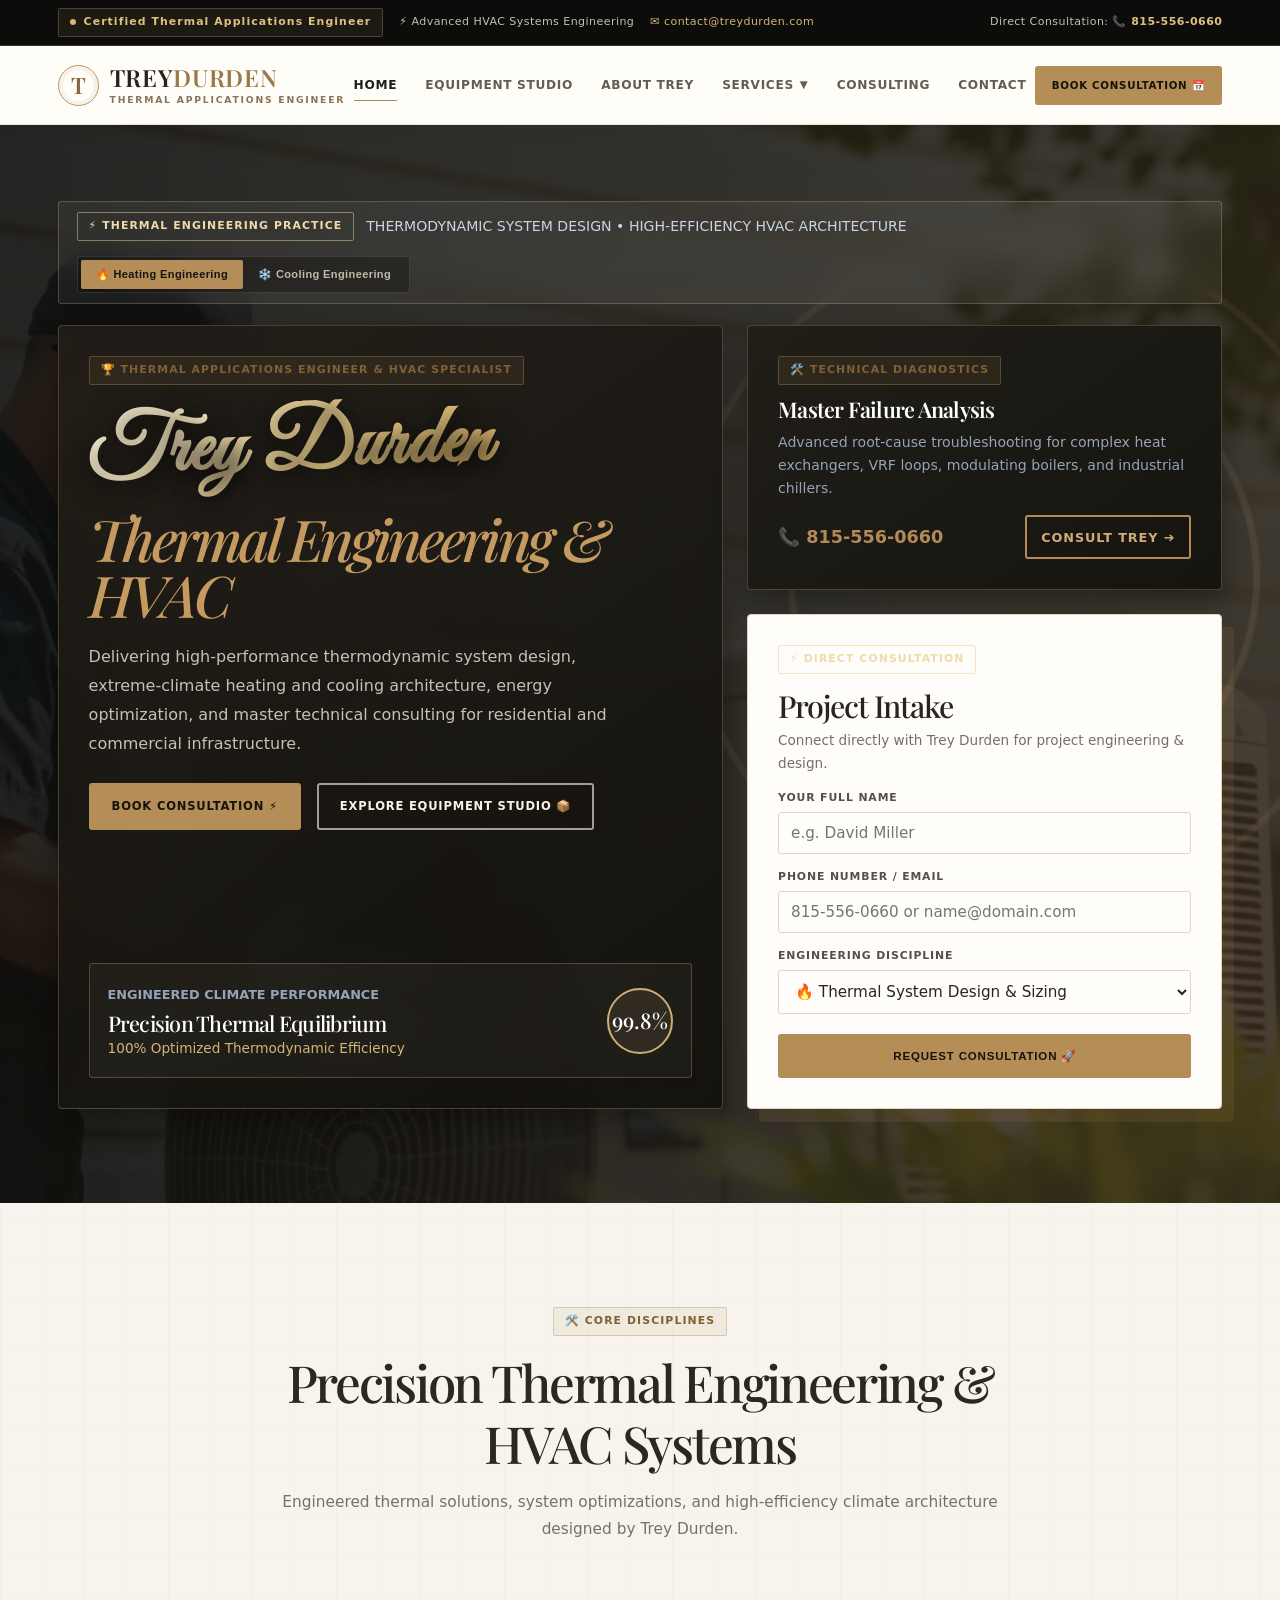
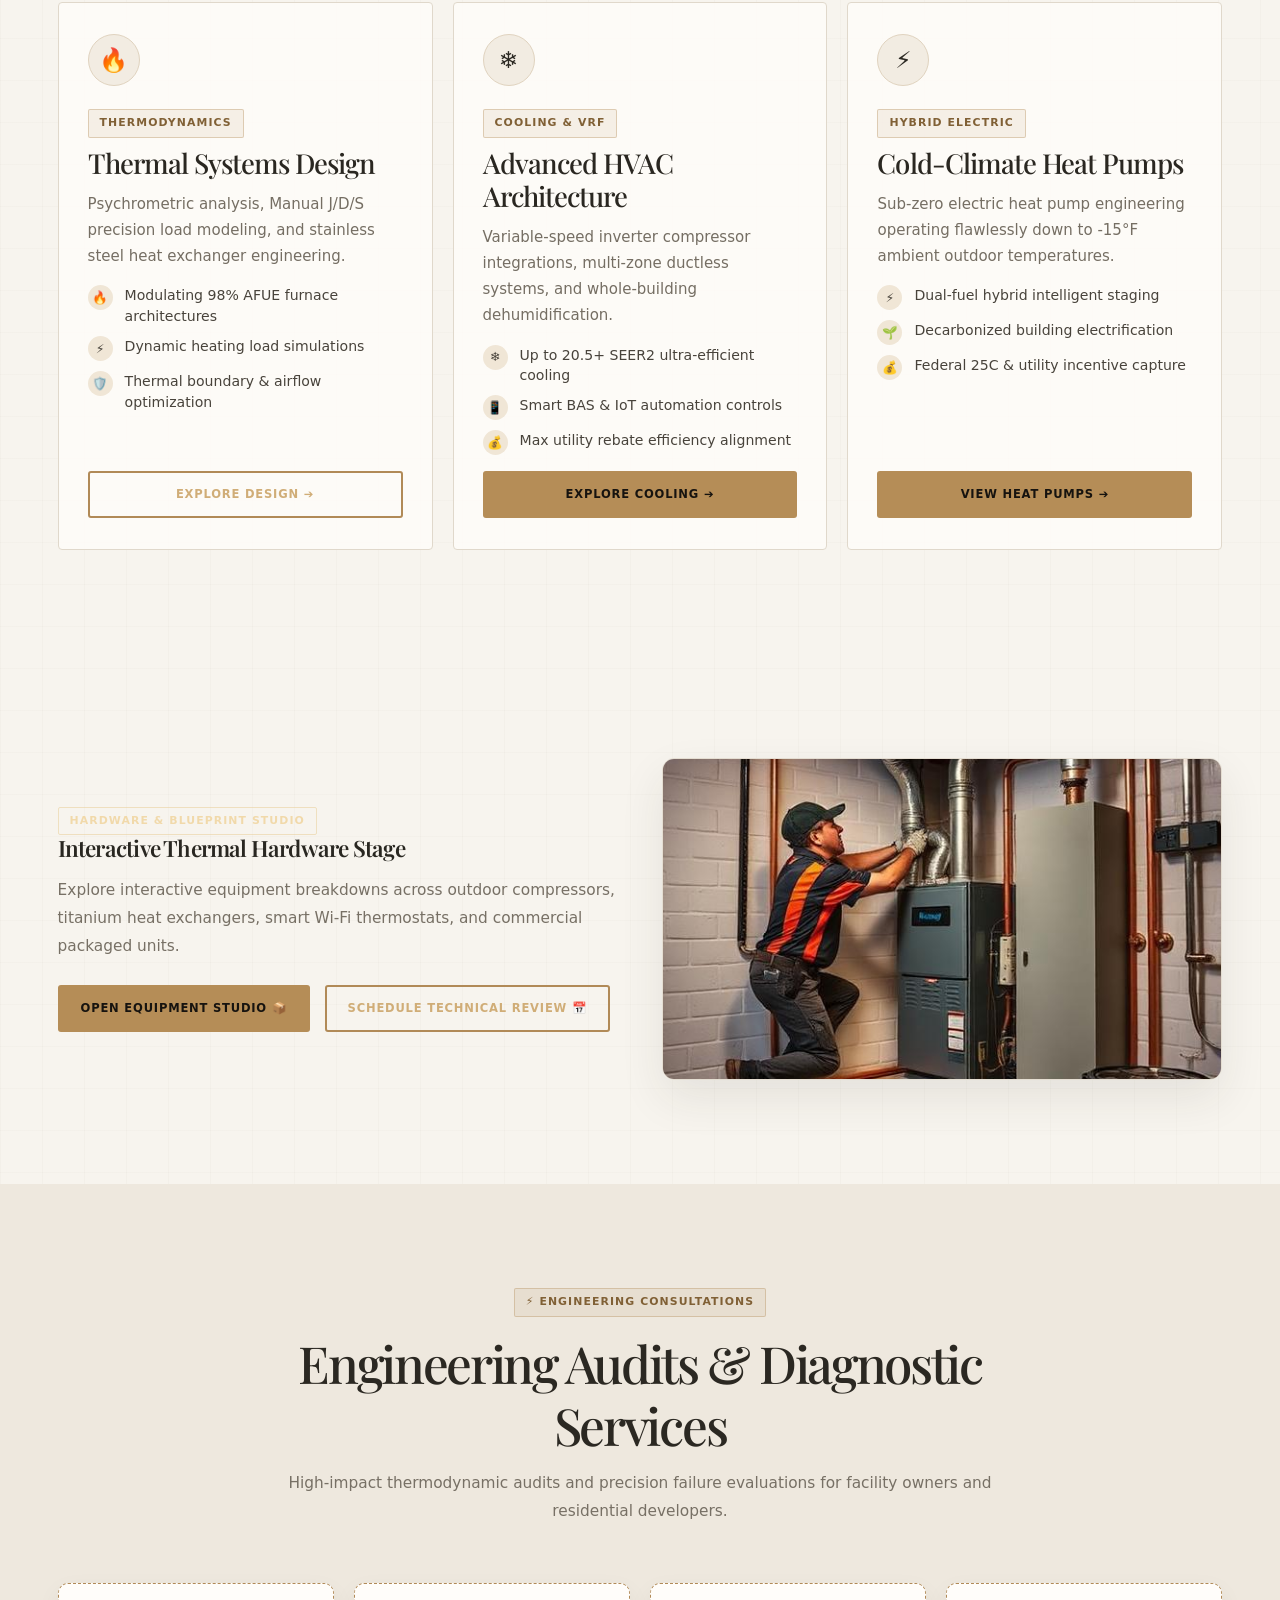
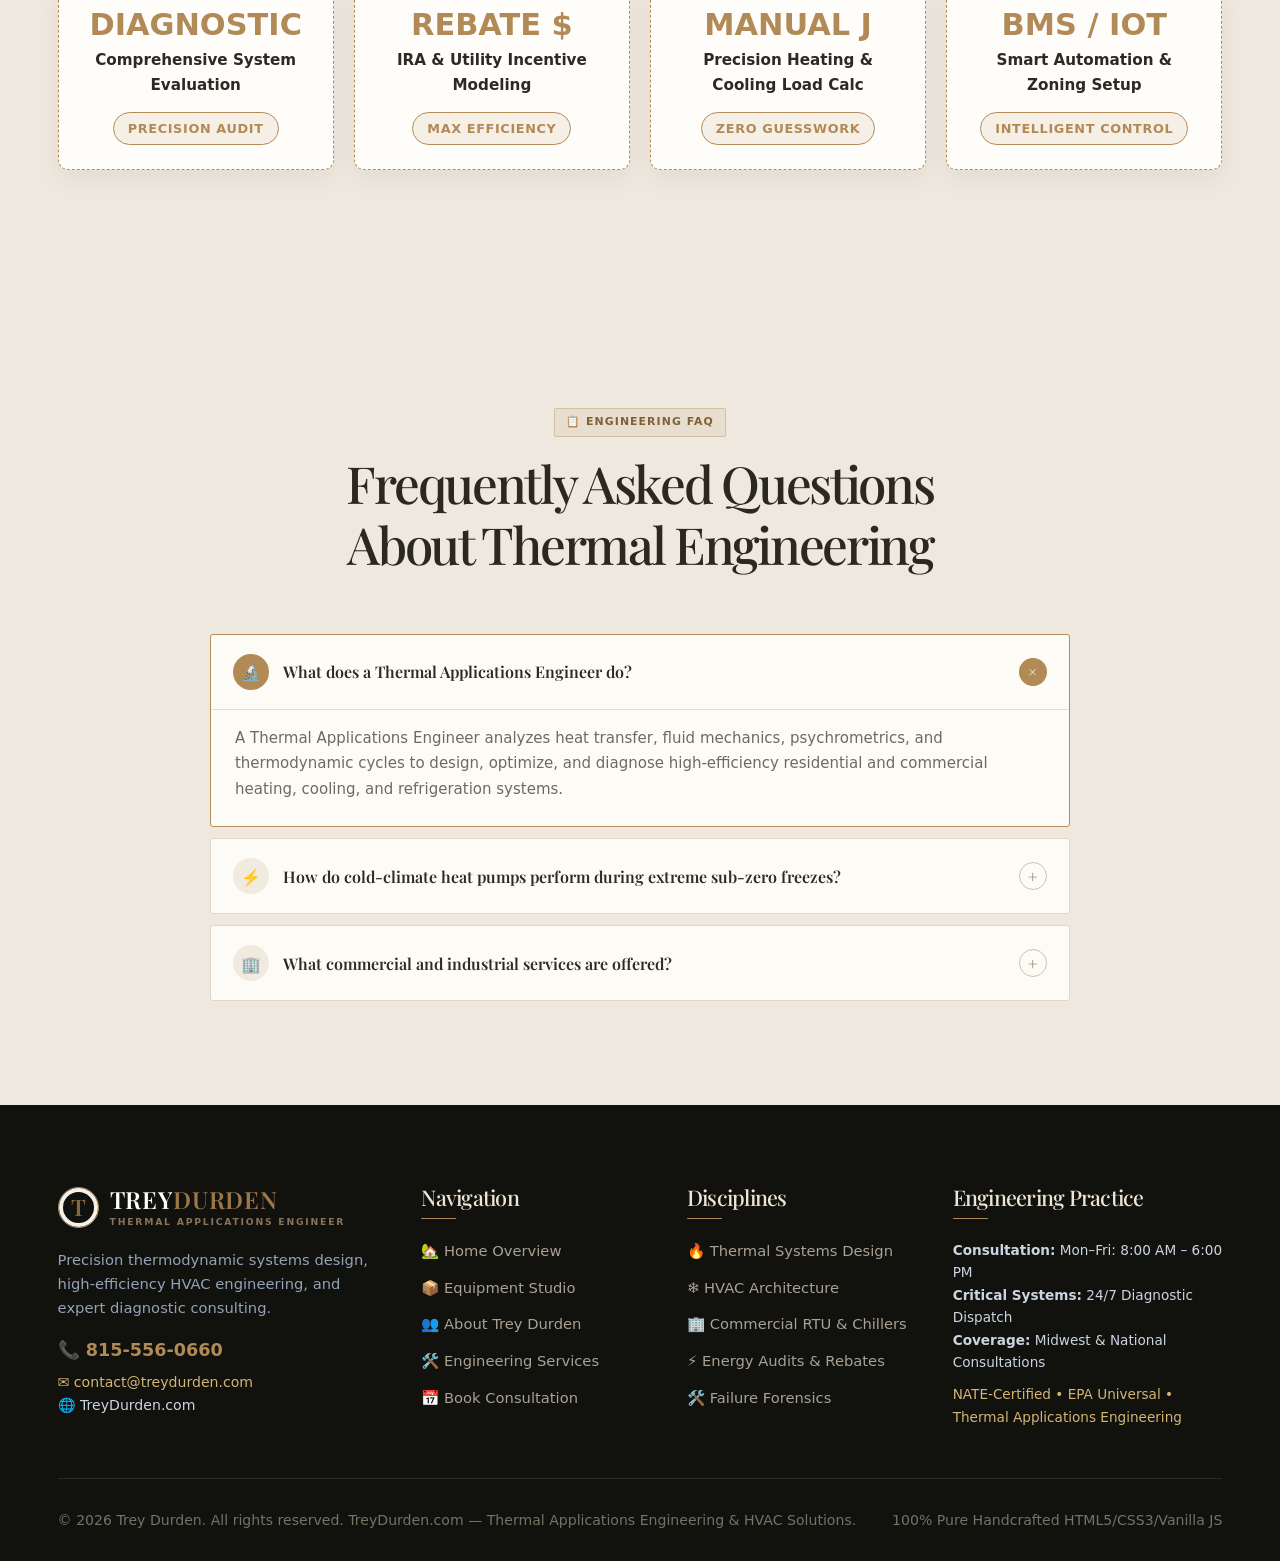
<file: index.html>
<!DOCTYPE html>
<html lang="en">
<head>
  <meta charset="UTF-8">
  <meta name="viewport" content="width=device-width, initial-scale=1.0">
  <title>Trey Durden | Thermal Applications Engineer &amp; HVAC Specialist</title>
  <meta name="description" content="Trey Durden - Thermal Applications Engineer and HVAC Specialist providing thermodynamic systems design, advanced cooling & heating engineering, and diagnostic consulting.">
    <link rel="preconnect" href="https://fonts.googleapis.com">
  <link rel="preconnect" href="https://fonts.gstatic.com" crossorigin>
  <link href="https://fonts.googleapis.com/css2?family=Alex+Brush&family=Allura&family=Cinzel:wght@500;600;700&family=Cormorant+Garamond:ital,wght@0,500;0,600;0,700;1,400;1,600&family=Dancing+Script:wght@600;700&family=Great+Vibes&family=Playfair+Display:ital,wght@0,600;0,700;1,600;1,700&display=swap" rel="stylesheet">
  <link rel="stylesheet" href="css/style.css?v=6.0">
  <link rel="shortcut icon" href="images/favicon.svg" type="image/svg+xml">
</head>
<body>

  <!-- Top Announcement Bar -->
  <div class="top-announcement">
    <div class="container">
      <div class="top-left-badges">
        <span class="badge-live"><span class="live-dot"></span> Certified Thermal Applications Engineer</span>
        <span>⚡ Advanced HVAC Systems Engineering</span>
        <span style="color: var(--color-cyan);">✉️ contact@treydurden.com</span>
      </div>
      <div class="top-right-contact">
        <span>Direct Consultation:</span>
        <a href="tel:8155560660" class="top-phone-link">📞 815-556-0660</a>
      </div>
    </div>
  </div>

  <!-- Header Navigation -->
  <header class="site-header">
    <div class="container">
      <a href="index.html" class="brand-logo">
        <div class="brand-symbol">🔥❄️</div>
        <div class="brand-text">
          <h1>TREY<span>DURDEN</span></h1>
          <p>Thermal Applications Engineer</p>
        </div>
      </a>

      <nav class="nav-menu" id="navMenu">
        <div class="mobile-nav-top-bar">
          <span class="mobile-nav-heading">TREY DURDEN MENU</span>
          <button type="button" class="mobile-nav-close" id="mobileNavClose" aria-label="Close Menu">✕</button>
        </div>
        <a href="index.html" class="active">Home</a>
        <a href="products.html">Equipment Studio</a>
        <a href="about.html">About Trey</a>
        <div class="nav-item-dropdown">
          <a href="services.html">Services <span class="dropdown-caret">▼</span></a>
          <ul class="dropdown-menu">
            <li><a href="services.html#thermal-design">🔥 Thermal Systems Design</a></li>
            <li><a href="services.html#hvac-architecture">❄️ HVAC Architecture &amp; VRF</a></li>
            <li><a href="services.html#commercial-rtu">🏢 Commercial &amp; Industrial HVAC</a></li>
            <li><a href="services.html#energy-audits">⚡ Energy Audits &amp; Rebates</a></li>
            <li><a href="services.html#diagnostics">🛠️ Diagnostic Forensics</a></li>
            <li><a href="services.html#commissioning">📋 Commissioning &amp; Balancing</a></li>
          </ul>
        </div>
        <a href="services.html#consulting">Consulting</a>
        <a href="contact.html">Contact</a>
      </nav>

      <div class="header-right">
        <a href="contact.html" class="btn btn-primary" style="padding: 10px 22px; font-size: 0.9rem;">Book Consultation 📅</a>
        <button class="mobile-nav-toggle" id="mobileNavToggle" aria-label="Toggle Navigation">☰</button>
      </div>
    </div>
  </header>

  <!-- Bento Grid Hero Section with Interactive Climate Switcher -->
  <section class="hero-bento-section">
    <div class="container">
      
      <!-- Interactive Heat vs Cool Live Switcher Bar -->
      <div class="climate-mode-bar">
        <div style="display: flex; align-items: center; gap: 12px; flex-wrap: wrap;">
          <span class="badge badge-gradient">⚡ THERMAL ENGINEERING PRACTICE</span>
          <span style="font-size: 0.88rem; color: #cbd5e1;">THERMODYNAMIC SYSTEM DESIGN • HIGH-EFFICIENCY HVAC ARCHITECTURE</span>
        </div>
        <div class="mode-toggle-group">
          <button type="button" class="mode-btn active heat" id="heatModeBtn">🔥 Heating Engineering</button>
          <button type="button" class="mode-btn" id="coolModeBtn">❄️ Cooling Engineering</button>
        </div>
      </div>

      <!-- Bento Grid Layout -->
      <div class="bento-grid">
        
        <!-- Bento Main Hero Card -->
        <div class="bento-card bento-card-main">
          <div>
            <span class="badge badge-salmon">🏆 THERMAL APPLICATIONS ENGINEER &amp; HVAC SPECIALIST</span>
            <h1 class="bento-hero-title" id="heroDynamicTitle">
              <span class="trey-hero-brand">Trey Durden</span> <span class="text-gradient">Thermal Engineering &amp; HVAC</span>
            </h1>
            <p class="bento-lead" id="heroDynamicDesc">
              Delivering high-performance thermodynamic system design, extreme-climate heating and cooling architecture, energy optimization, and master technical consulting for residential and commercial infrastructure.
            </p>

            <div style="display: flex; gap: 16px; flex-wrap: wrap; margin-bottom: 25px;">
              <a href="contact.html" class="btn btn-primary">Book Consultation ⚡</a>
              <a href="products.html" class="btn btn-outline-white">Explore Equipment Studio 📦</a>
            </div>
          </div>

          <!-- Live Engineering Load Widget -->
          <div class="weather-load-widget">
            <div>
              <span style="font-size: 0.8rem; color: #94a3b8; text-transform: uppercase; font-weight: 700;">Engineered Climate Performance</span>
              <h4 style="color: #ffffff; font-size: 1.15rem; margin-top: 4px;">Precision Thermal Equilibrium</h4>
              <p style="color: var(--color-cyan); font-size: 0.85rem; margin: 0;">100% Optimized Thermodynamic Efficiency</p>
            </div>
            <div class="temp-gauge-circle" id="heroTempGauge">99.8%</div>
          </div>
        </div>

        <!-- Bento Card 2: Professional Diagnostic Dispatch -->
        <div class="bento-card" style="display: flex; flex-direction: column; justify-content: space-between;">
          <div>
            <span class="badge badge-pink" style="margin-bottom: 12px;">🛠️ Technical Diagnostics</span>
            <h3 style="font-size: 1.35rem; color: #fff; margin-bottom: 8px;">Master Failure Analysis</h3>
            <p style="color: #94a3b8; font-size: 0.88rem;">Advanced root-cause troubleshooting for complex heat exchangers, VRF loops, modulating boilers, and industrial chillers.</p>
          </div>
          <div style="margin-top: 15px; display: flex; align-items: center; justify-content: space-between; flex-wrap: wrap; gap: 10px;">
            <span style="color: var(--color-salmon); font-weight: 800; font-size: 1.1rem;">📞 815-556-0660</span>
            <a href="contact.html" class="btn btn-outline-salmon" style="padding: 6px 14px; font-size: 0.8rem;">Consult Trey ➔</a>
          </div>
        </div>

        <!-- Bento Card 3: Instant Consultation Request -->
        <div class="bento-card bento-form-card">
          <span class="badge badge-gradient">⚡ Direct Consultation</span>
          <h3>Project Intake</h3>
          <p style="color: #cbd5e1; font-size: 0.85rem; margin-bottom: 15px;">Connect directly with Trey Durden for project engineering &amp; design.</p>
          
          <form id="heroQuoteForm">
            <div class="form-group">
              <label class="form-label" for="quoteName">Your Full Name</label>
              <input type="text" id="quoteName" class="form-control" placeholder="e.g. David Miller" required>
            </div>
            <div class="form-group">
              <label class="form-label" for="quotePhone">Phone Number / Email</label>
              <input type="text" id="quotePhone" class="form-control" placeholder="815-556-0660 or name@domain.com" required>
            </div>
            <div class="form-group">
              <label class="form-label" for="quoteService">Engineering Discipline</label>
              <select id="quoteService" class="form-control">
                <option value="Thermal System Design">🔥 Thermal System Design &amp; Sizing</option>
                <option value="High-Efficiency HVAC Architecture">❄️ High-Efficiency HVAC Architecture</option>
                <option value="Commercial HVAC Consulting">🏢 Commercial RTU &amp; Chiller Engineering</option>
                <option value="Failure Analysis & Diagnostics">🛠️ Diagnostic Failure Analysis</option>
                <option value="Decarbonization & Rebates">⚡ Heat Pump &amp; IRA Rebate Engineering</option>
              </select>
            </div>
            <button type="submit" class="btn btn-primary" style="width: 100%; margin-top: 6px;">Request Consultation 🚀</button>
          </form>
        </div>

      </div>

    </div>
  </section>

  <!-- Core Engineering Disciplines -->
  <section class="section">
    <div class="container">
      <div class="section-header">
        <span class="badge badge-salmon">🛠️ Core Disciplines</span>
        <h2>Precision Thermal Engineering &amp; <span>HVAC Systems</span></h2>
        <p class="section-subtitle">Engineered thermal solutions, system optimizations, and high-efficiency climate architecture designed by Trey Durden.</p>
      </div>

      <div class="grid-3">
        <!-- Discipline 1 -->
        <div class="feature-bento-card">
          <div class="card-icon-frame">🔥</div>
          <span class="badge badge-salmon" style="margin-bottom: 8px;">Thermodynamics</span>
          <h3>Thermal Systems Design</h3>
          <p>Psychrometric analysis, Manual J/D/S precision load modeling, and stainless steel heat exchanger engineering.</p>
          <ul class="emoji-bullet-list">
            <li><span class="bullet-emoji salmon">🔥</span> Modulating 98% AFUE furnace architectures</li>
            <li><span class="bullet-emoji salmon">⚡</span> Dynamic heating load simulations</li>
            <li><span class="bullet-emoji salmon">🛡️</span> Thermal boundary &amp; airflow optimization</li>
          </ul>
          <a href="services.html#thermal-design" class="btn btn-outline-salmon" style="margin-top: auto;">Explore Design ➔</a>
        </div>

        <!-- Discipline 2 -->
        <div class="feature-bento-card">
          <div class="card-icon-frame">❄️</div>
          <span class="badge badge-pink" style="margin-bottom: 8px;">Cooling &amp; VRF</span>
          <h3>Advanced HVAC Architecture</h3>
          <p>Variable-speed inverter compressor integrations, multi-zone ductless systems, and whole-building dehumidification.</p>
          <ul class="emoji-bullet-list">
            <li><span class="bullet-emoji pink">❄️</span> Up to 20.5+ SEER2 ultra-efficient cooling</li>
            <li><span class="bullet-emoji pink">📱</span> Smart BAS &amp; IoT automation controls</li>
            <li><span class="bullet-emoji pink">💰</span> Max utility rebate efficiency alignment</li>
          </ul>
          <a href="services.html#hvac-architecture" class="btn btn-pink" style="margin-top: auto;">Explore Cooling ➔</a>
        </div>

        <!-- Discipline 3 -->
        <div class="feature-bento-card">
          <div class="card-icon-frame">⚡</div>
          <span class="badge badge-blue" style="margin-bottom: 8px;">Hybrid Electric</span>
          <h3>Cold-Climate Heat Pumps</h3>
          <p>Sub-zero electric heat pump engineering operating flawlessly down to -15°F ambient outdoor temperatures.</p>
          <ul class="emoji-bullet-list">
            <li><span class="bullet-emoji blue">⚡</span> Dual-fuel hybrid intelligent staging</li>
            <li><span class="bullet-emoji blue">🌱</span> Decarbonized building electrification</li>
            <li><span class="bullet-emoji blue">💰</span> Federal 25C &amp; utility incentive capture</li>
          </ul>
          <a href="services.html#energy-audits" class="btn btn-primary" style="margin-top: auto;">View Heat Pumps ➔</a>
        </div>
      </div>
    </div>
  </section>

  <!-- Interactive Equipment Studio Preview -->
  <section class="section">
    <div class="container">
      <div class="grid-2" style="align-items: center; gap: 45px;">
        <div>
          <span class="badge badge-gradient">HARDWARE &amp; BLUEPRINT STUDIO</span>
          <h2>Interactive Thermal <span>Hardware Stage</span></h2>
          <p class="section-subtitle" style="margin: 15px 0 25px;">
            Explore interactive equipment breakdowns across outdoor compressors, titanium heat exchangers, smart Wi-Fi thermostats, and commercial packaged units.
          </p>
          <div style="display: flex; gap: 15px; flex-wrap: wrap;">
            <a href="products.html" class="btn btn-primary">Open Equipment Studio 📦</a>
            <a href="contact.html" class="btn btn-outline-salmon">Schedule Technical Review 📅</a>
          </div>
        </div>
        <div style="border-radius: 12px; overflow: hidden; border: 1px solid var(--color-border); box-shadow: var(--shadow-md);">
          <img src="images/hvac-install.jpg" alt="Trey Durden Thermal Engineering" style="width: 100%; height: 320px; object-fit: cover;">
        </div>
      </div>
    </div>
  </section>

  <!-- Special Technical Value & Consultations -->
  <section class="section" style="background: #f8fafc;">
    <div class="container">
      <div class="section-header">
        <span class="badge badge-salmon">⚡ Engineering Consultations</span>
        <h2>Engineering Audits &amp; <span>Diagnostic Services</span></h2>
        <p class="section-subtitle">High-impact thermodynamic audits and precision failure evaluations for facility owners and residential developers.</p>
      </div>

      <div class="coupon-grid">
        <div class="coupon-card">
          <div class="coupon-discount">DIAGNOSTIC</div>
          <div class="coupon-title">Comprehensive System Evaluation</div>
          <div class="coupon-code-pill">PRECISION AUDIT</div>
        </div>

        <div class="coupon-card">
          <div class="coupon-discount">REBATE $</div>
          <div class="coupon-title">IRA &amp; Utility Incentive Modeling</div>
          <div class="coupon-code-pill">MAX EFFICIENCY</div>
        </div>

        <div class="coupon-card">
          <div class="coupon-discount">MANUAL J</div>
          <div class="coupon-title">Precision Heating &amp; Cooling Load Calc</div>
          <div class="coupon-code-pill">ZERO GUESSWORK</div>
        </div>

        <div class="coupon-card">
          <div class="coupon-discount">BMS / IOT</div>
          <div class="coupon-title">Smart Automation &amp; Zoning Setup</div>
          <div class="coupon-code-pill">INTELLIGENT CONTROL</div>
        </div>
      </div>
    </div>
  </section>

  <!-- Technical Accordion FAQ -->
  <section class="section" style="background: #f1f5f9;">
    <div class="container">
      <div class="section-header">
        <span class="badge badge-pink">📋 Engineering FAQ</span>
        <h2>Frequently Asked Questions About <span>Thermal Engineering</span></h2>
      </div>

      <div class="accordion-wrapper" style="max-width: 860px; margin: 0 auto;">
        
        <div class="accordion-item active">
          <button class="accordion-header" type="button">
            <div class="accordion-header-left">
              <span class="accordion-badge-icon">🔬</span>
              <span>What does a Thermal Applications Engineer do?</span>
            </div>
            <span class="accordion-icon-indicator">+</span>
          </button>
          <div class="accordion-content">
            <p>A Thermal Applications Engineer analyzes heat transfer, fluid mechanics, psychrometrics, and thermodynamic cycles to design, optimize, and diagnose high-efficiency residential and commercial heating, cooling, and refrigeration systems.</p>
          </div>
        </div>

        <div class="accordion-item">
          <button class="accordion-header" type="button">
            <div class="accordion-header-left">
              <span class="accordion-badge-icon">⚡</span>
              <span>How do cold-climate heat pumps perform during extreme sub-zero freezes?</span>
            </div>
            <span class="accordion-icon-indicator">+</span>
          </button>
          <div class="accordion-content">
            <p>Modern inverter-driven cold climate heat pumps maintain high coefficient of performance (COP) down to -15°F. Trey Durden designs custom hybrid dual-fuel systems that seamlessly blend electric heat pumps with modulating gas backup for 100% reliability.</p>
          </div>
        </div>

        <div class="accordion-item">
          <button class="accordion-header" type="button">
            <div class="accordion-header-left">
              <span class="accordion-badge-icon">🏢</span>
              <span>What commercial and industrial services are offered?</span>
            </div>
            <span class="accordion-icon-indicator">+</span>
          </button>
          <div class="accordion-content">
            <p>Services include packaged rooftop unit (RTU) engineering, chilled water system optimization, building automation systems (BAS) commissioning, ventilation air quality compliance, and root-cause failure forensics.</p>
          </div>
        </div>

      </div>
    </div>
  </section>

  <!-- Footer -->
  <footer class="site-footer">
    <div class="container">
      <div class="footer-grid">
        <div class="footer-col">
          <div class="brand-logo" style="margin-bottom: 18px;">
            <div class="brand-symbol">🔥❄️</div>
            <div class="brand-text">
              <h1 style="color: #fff;">TREY<span>DURDEN</span></h1>
              <p>Thermal Applications Engineer</p>
            </div>
          </div>
          <p style="font-size: 0.92rem; margin-bottom: 15px; color: #94a3b8;">
            Precision thermodynamic systems design, high-efficiency HVAC engineering, and expert diagnostic consulting.
          </p>
          <p style="color: var(--color-salmon); font-weight: 800; font-size: 1.1rem;">📞 815-556-0660</p>
          <p style="color: var(--color-cyan); font-size: 0.88rem; margin-top: 6px;">✉️ contact@treydurden.com</p>
          <p style="color: #cbd5e1; font-size: 0.88rem;">🌐 TreyDurden.com</p>
        </div>

        <div class="footer-col">
          <h4>Navigation</h4>
          <ul class="footer-links">
            <li><a href="index.html">🏡 Home Overview</a></li>
            <li><a href="products.html">📦 Equipment Studio</a></li>
            <li><a href="about.html">👥 About Trey Durden</a></li>
            <li><a href="services.html">🛠️ Engineering Services</a></li>
            <li><a href="contact.html">📅 Book Consultation</a></li>
          </ul>
        </div>

        <div class="footer-col">
          <h4>Disciplines</h4>
          <ul class="footer-links">
            <li><a href="services.html#thermal-design">🔥 Thermal Systems Design</a></li>
            <li><a href="services.html#hvac-architecture">❄️ HVAC Architecture</a></li>
            <li><a href="services.html#commercial-rtu">🏢 Commercial RTU &amp; Chillers</a></li>
            <li><a href="services.html#energy-audits">⚡ Energy Audits &amp; Rebates</a></li>
            <li><a href="services.html#diagnostics">🛠️ Failure Forensics</a></li>
          </ul>
        </div>

        <div class="footer-col">
          <h4>Engineering Practice</h4>
          <p style="font-size: 0.85rem; color: #cbd5e1; margin-bottom: 8px;">
            <strong>Consultation:</strong> Mon–Fri: 8:00 AM – 6:00 PM<br>
            <strong>Critical Systems:</strong> 24/7 Diagnostic Dispatch<br>
            <strong>Coverage:</strong> Midwest &amp; National Consultations
          </p>
          <p style="color: var(--color-cyan); font-size: 0.85rem; margin-top: 10px;">
            NATE-Certified • EPA Universal • Thermal Applications Engineering
          </p>
        </div>
      </div>

      <div class="footer-bottom">
        <p>&copy; 2026 Trey Durden. All rights reserved. TreyDurden.com — Thermal Applications Engineering &amp; HVAC Solutions.</p>
        <p>100% Pure Handcrafted HTML5/CSS3/Vanilla JS</p>
      </div>
    </div>
  </footer>

  <script src="js/main.js?v=4.0"></script>
</body>
</html>
</file>
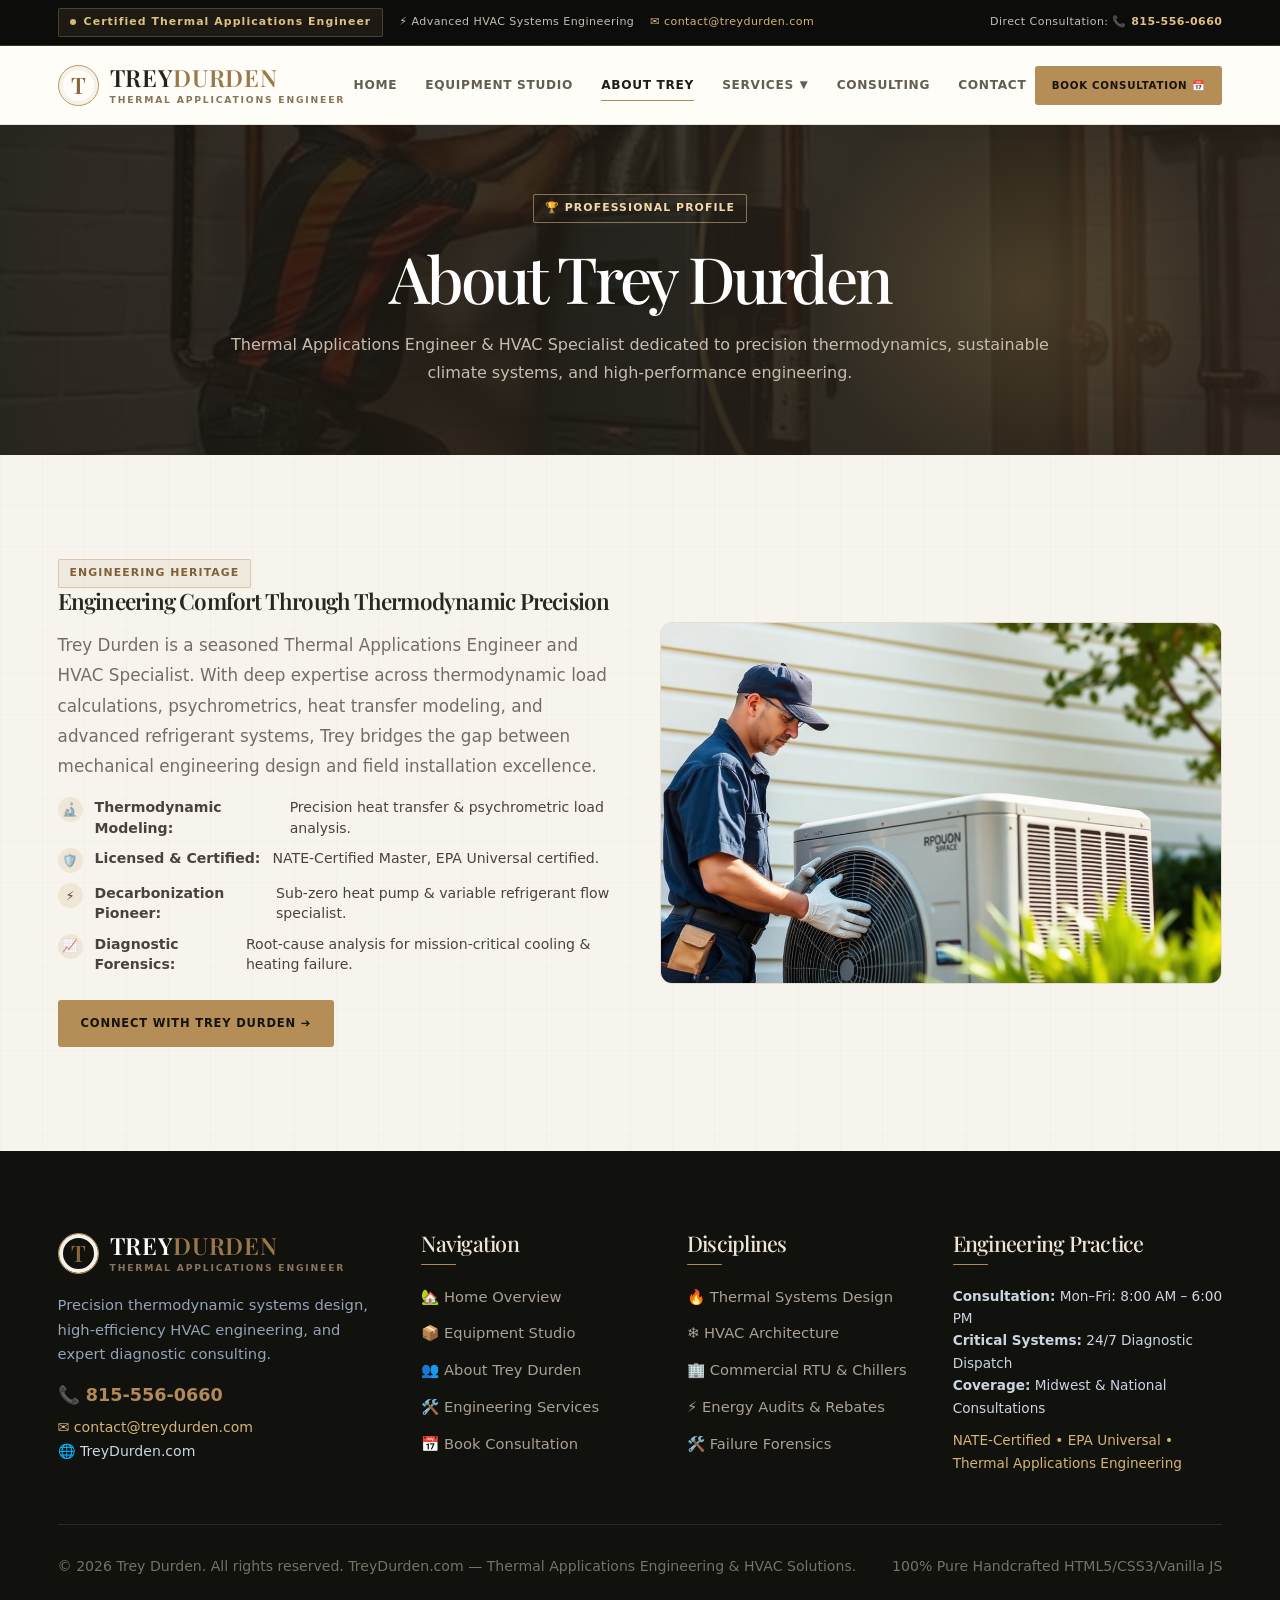
<file: about.html>
<!DOCTYPE html>
<html lang="en">
<head>
  <meta charset="UTF-8">
  <meta name="viewport" content="width=device-width, initial-scale=1.0">
  <title>About Trey Durden | Thermal Applications Engineer</title>
  <meta name="description" content="Biography and professional background of Trey Durden, Thermal Applications Engineer and HVAC Specialist with expertise in thermodynamic design and energy optimization.">
    <link rel="preconnect" href="https://fonts.googleapis.com">
  <link rel="preconnect" href="https://fonts.gstatic.com" crossorigin>
  <link href="https://fonts.googleapis.com/css2?family=Alex+Brush&family=Allura&family=Cinzel:wght@500;600;700&family=Cormorant+Garamond:ital,wght@0,500;0,600;0,700;1,400;1,600&family=Dancing+Script:wght@600;700&family=Great+Vibes&family=Playfair+Display:ital,wght@0,600;0,700;1,600;1,700&display=swap" rel="stylesheet">
  <link rel="stylesheet" href="css/style.css?v=6.0">
  <link rel="shortcut icon" href="images/favicon.svg" type="image/svg+xml">
</head>
<body>

  <!-- Top Announcement Bar -->
  <div class="top-announcement">
    <div class="container">
      <div class="top-left-badges">
        <span class="badge-live"><span class="live-dot"></span> Certified Thermal Applications Engineer</span>
        <span>⚡ Advanced HVAC Systems Engineering</span>
        <span style="color: var(--color-cyan);">✉️ contact@treydurden.com</span>
      </div>
      <div class="top-right-contact">
        <span>Direct Consultation:</span>
        <a href="tel:8155560660" class="top-phone-link">📞 815-556-0660</a>
      </div>
    </div>
  </div>

  <!-- Header Navigation -->
  <header class="site-header">
    <div class="container">
      <a href="index.html" class="brand-logo">
        <div class="brand-symbol">🔥❄️</div>
        <div class="brand-text">
          <h1>TREY<span>DURDEN</span></h1>
          <p>Thermal Applications Engineer</p>
        </div>
      </a>

      <nav class="nav-menu" id="navMenu">
        <div class="mobile-nav-top-bar">
          <span class="mobile-nav-heading">TREY DURDEN MENU</span>
          <button type="button" class="mobile-nav-close" id="mobileNavClose" aria-label="Close Menu">✕</button>
        </div>
        <a href="index.html">Home</a>
        <a href="products.html">Equipment Studio</a>
        <a href="about.html" class="active">About Trey</a>
        <div class="nav-item-dropdown">
          <a href="services.html">Services <span class="dropdown-caret">▼</span></a>
          <ul class="dropdown-menu">
            <li><a href="services.html#thermal-design">🔥 Thermal Systems Design</a></li>
            <li><a href="services.html#hvac-architecture">❄️ HVAC Architecture &amp; VRF</a></li>
            <li><a href="services.html#commercial-rtu">🏢 Commercial &amp; Industrial HVAC</a></li>
            <li><a href="services.html#energy-audits">⚡ Energy Audits &amp; Rebates</a></li>
            <li><a href="services.html#diagnostics">🛠️ Diagnostic Forensics</a></li>
            <li><a href="services.html#commissioning">📋 Commissioning &amp; Balancing</a></li>
          </ul>
        </div>
        <a href="services.html#consulting">Consulting</a>
        <a href="contact.html">Contact</a>
      </nav>

      <div class="header-right">
        <a href="contact.html" class="btn btn-primary" style="padding: 10px 22px; font-size: 0.9rem;">Book Consultation 📅</a>
        <button class="mobile-nav-toggle" id="mobileNavToggle" aria-label="Toggle Navigation">☰</button>
      </div>
    </div>
  </header>

  <!-- Subpage Hero -->
  <section class="subpage-hero">
    <div class="container">
      <span class="badge badge-gradient">🏆 Professional Profile</span>
      <h1>About Trey Durden</h1>
      <p>Thermal Applications Engineer &amp; HVAC Specialist dedicated to precision thermodynamics, sustainable climate systems, and high-performance engineering.</p>
    </div>
  </section>

  <!-- Bio & Philosophy -->
  <section class="section">
    <div class="container">
      <div class="grid-2" style="align-items: center; gap: 40px;">
        <div>
          <span class="badge badge-salmon">ENGINEERING HERITAGE</span>
          <h2>Engineering Comfort Through <span>Thermodynamic Precision</span></h2>
          <p style="color: var(--color-text-muted); font-size: 1.05rem; line-height: 1.8; margin: 15px 0;">
            Trey Durden is a seasoned Thermal Applications Engineer and HVAC Specialist. With deep expertise across thermodynamic load calculations, psychrometrics, heat transfer modeling, and advanced refrigerant systems, Trey bridges the gap between mechanical engineering design and field installation excellence.
          </p>
          <ul class="emoji-bullet-list">
            <li><span class="bullet-emoji salmon">🔬</span> <strong>Thermodynamic Modeling:</strong> Precision heat transfer &amp; psychrometric load analysis.</li>
            <li><span class="bullet-emoji pink">🛡️</span> <strong>Licensed &amp; Certified:</strong> NATE-Certified Master, EPA Universal certified.</li>
            <li><span class="bullet-emoji blue">⚡</span> <strong>Decarbonization Pioneer:</strong> Sub-zero heat pump &amp; variable refrigerant flow specialist.</li>
            <li><span class="bullet-emoji salmon">📈</span> <strong>Diagnostic Forensics:</strong> Root-cause analysis for mission-critical cooling &amp; heating failure.</li>
          </ul>
          <div style="margin-top: 25px;">
            <a href="contact.html" class="btn btn-primary">Connect With Trey Durden ➔</a>
          </div>
        </div>

        <div style="border-radius: 12px; overflow: hidden; border: 1px solid var(--color-border);">
          <img src="images/hvac-hero.jpg" alt="Trey Durden Thermal Applications Engineer" style="width: 100%; height: 360px; object-fit: cover;">
        </div>
      </div>
    </div>
  </section>

  <!-- Footer -->
  <footer class="site-footer">
    <div class="container">
      <div class="footer-grid">
        <div class="footer-col">
          <div class="brand-logo" style="margin-bottom: 18px;">
            <div class="brand-symbol">🔥❄️</div>
            <div class="brand-text">
              <h1 style="color: #fff;">TREY<span>DURDEN</span></h1>
              <p>Thermal Applications Engineer</p>
            </div>
          </div>
          <p style="font-size: 0.92rem; margin-bottom: 15px; color: #94a3b8;">
            Precision thermodynamic systems design, high-efficiency HVAC engineering, and expert diagnostic consulting.
          </p>
          <p style="color: var(--color-salmon); font-weight: 800; font-size: 1.1rem;">📞 815-556-0660</p>
          <p style="color: var(--color-cyan); font-size: 0.88rem; margin-top: 6px;">✉️ contact@treydurden.com</p>
          <p style="color: #cbd5e1; font-size: 0.88rem;">🌐 TreyDurden.com</p>
        </div>

        <div class="footer-col">
          <h4>Navigation</h4>
          <ul class="footer-links">
            <li><a href="index.html">🏡 Home Overview</a></li>
            <li><a href="products.html">📦 Equipment Studio</a></li>
            <li><a href="about.html">👥 About Trey Durden</a></li>
            <li><a href="services.html">🛠️ Engineering Services</a></li>
            <li><a href="contact.html">📅 Book Consultation</a></li>
          </ul>
        </div>

        <div class="footer-col">
          <h4>Disciplines</h4>
          <ul class="footer-links">
            <li><a href="services.html#thermal-design">🔥 Thermal Systems Design</a></li>
            <li><a href="services.html#hvac-architecture">❄️ HVAC Architecture</a></li>
            <li><a href="services.html#commercial-rtu">🏢 Commercial RTU &amp; Chillers</a></li>
            <li><a href="services.html#energy-audits">⚡ Energy Audits &amp; Rebates</a></li>
            <li><a href="services.html#diagnostics">🛠️ Failure Forensics</a></li>
          </ul>
        </div>

        <div class="footer-col">
          <h4>Engineering Practice</h4>
          <p style="font-size: 0.85rem; color: #cbd5e1; margin-bottom: 8px;">
            <strong>Consultation:</strong> Mon–Fri: 8:00 AM – 6:00 PM<br>
            <strong>Critical Systems:</strong> 24/7 Diagnostic Dispatch<br>
            <strong>Coverage:</strong> Midwest &amp; National Consultations
          </p>
          <p style="color: var(--color-cyan); font-size: 0.85rem; margin-top: 10px;">
            NATE-Certified • EPA Universal • Thermal Applications Engineering
          </p>
        </div>
      </div>

      <div class="footer-bottom">
        <p>&copy; 2026 Trey Durden. All rights reserved. TreyDurden.com — Thermal Applications Engineering &amp; HVAC Solutions.</p>
        <p>100% Pure Handcrafted HTML5/CSS3/Vanilla JS</p>
      </div>
    </div>
  </footer>

  <script src="js/main.js?v=4.0"></script>
</body>
</html>
</file>
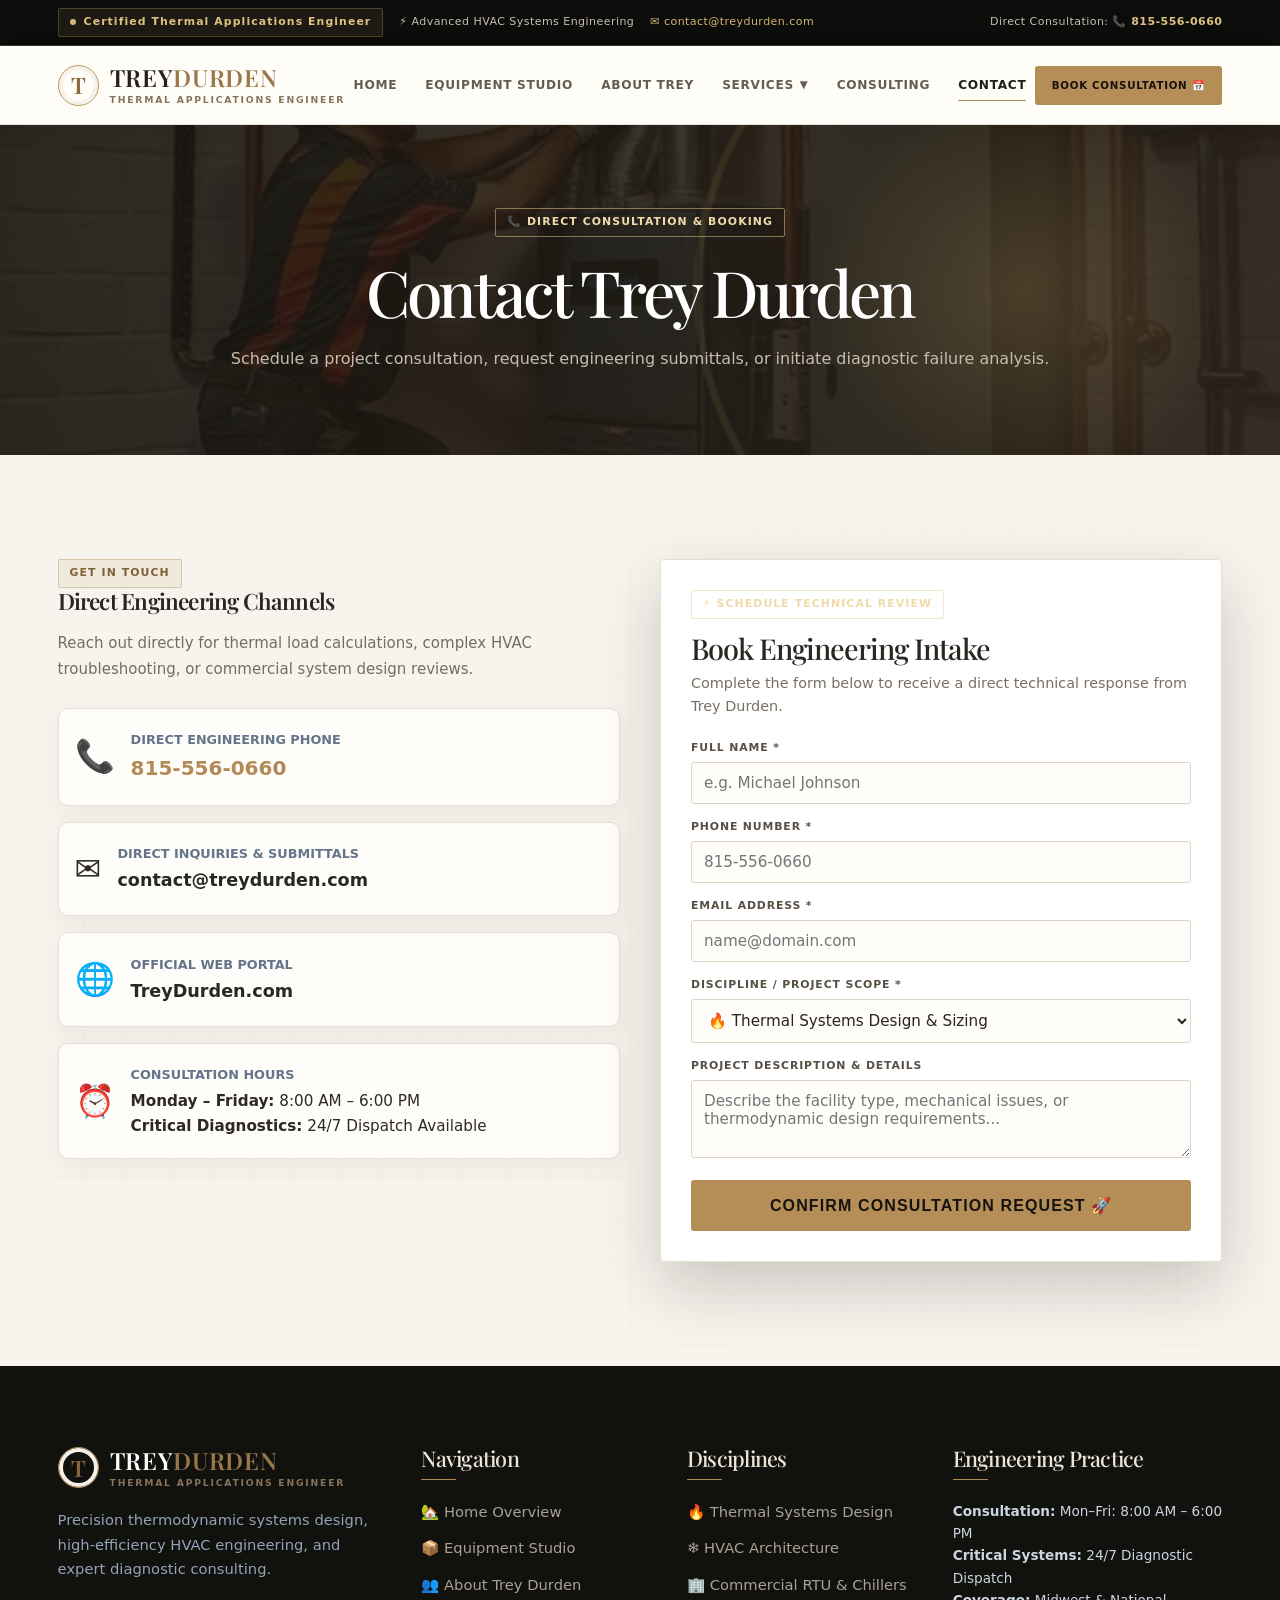
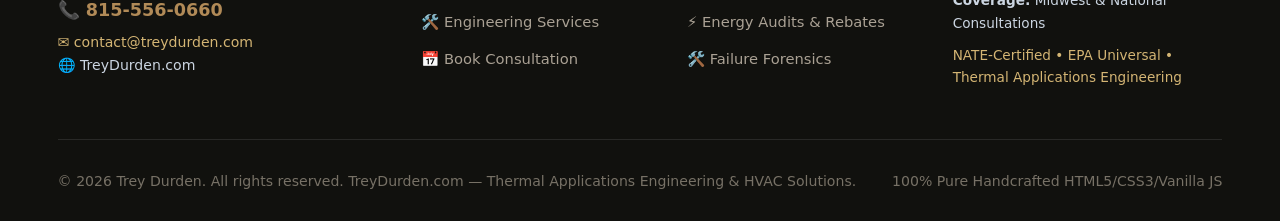
<file: contact.html>
<!DOCTYPE html>
<html lang="en">
<head>
  <meta charset="UTF-8">
  <meta name="viewport" content="width=device-width, initial-scale=1.0">
  <title>Contact &amp; Consultations | Trey Durden</title>
  <meta name="description" content="Schedule an engineering consultation with Trey Durden, Thermal Applications Engineer & HVAC Specialist. Direct contact: 815-556-0660.">
    <link rel="preconnect" href="https://fonts.googleapis.com">
  <link rel="preconnect" href="https://fonts.gstatic.com" crossorigin>
  <link href="https://fonts.googleapis.com/css2?family=Alex+Brush&family=Allura&family=Cinzel:wght@500;600;700&family=Cormorant+Garamond:ital,wght@0,500;0,600;0,700;1,400;1,600&family=Dancing+Script:wght@600;700&family=Great+Vibes&family=Playfair+Display:ital,wght@0,600;0,700;1,600;1,700&display=swap" rel="stylesheet">
  <link rel="stylesheet" href="css/style.css?v=6.0">
  <link rel="shortcut icon" href="images/favicon.svg" type="image/svg+xml">
</head>
<body>

  <!-- Top Announcement Bar -->
  <div class="top-announcement">
    <div class="container">
      <div class="top-left-badges">
        <span class="badge-live"><span class="live-dot"></span> Certified Thermal Applications Engineer</span>
        <span>⚡ Advanced HVAC Systems Engineering</span>
        <span style="color: var(--color-cyan);">✉️ contact@treydurden.com</span>
      </div>
      <div class="top-right-contact">
        <span>Direct Consultation:</span>
        <a href="tel:8155560660" class="top-phone-link">📞 815-556-0660</a>
      </div>
    </div>
  </div>

  <!-- Header Navigation -->
  <header class="site-header">
    <div class="container">
      <a href="index.html" class="brand-logo">
        <div class="brand-symbol">🔥❄️</div>
        <div class="brand-text">
          <h1>TREY<span>DURDEN</span></h1>
          <p>Thermal Applications Engineer</p>
        </div>
      </a>

      <nav class="nav-menu" id="navMenu">
        <div class="mobile-nav-top-bar">
          <span class="mobile-nav-heading">TREY DURDEN MENU</span>
          <button type="button" class="mobile-nav-close" id="mobileNavClose" aria-label="Close Menu">✕</button>
        </div>
        <a href="index.html">Home</a>
        <a href="products.html">Equipment Studio</a>
        <a href="about.html">About Trey</a>
        <div class="nav-item-dropdown">
          <a href="services.html">Services <span class="dropdown-caret">▼</span></a>
          <ul class="dropdown-menu">
            <li><a href="services.html#thermal-design">🔥 Thermal Systems Design</a></li>
            <li><a href="services.html#hvac-architecture">❄️ HVAC Architecture &amp; VRF</a></li>
            <li><a href="services.html#commercial-rtu">🏢 Commercial &amp; Industrial HVAC</a></li>
            <li><a href="services.html#energy-audits">⚡ Energy Audits &amp; Rebates</a></li>
            <li><a href="services.html#diagnostics">🛠️ Diagnostic Forensics</a></li>
            <li><a href="services.html#commissioning">📋 Commissioning &amp; Balancing</a></li>
          </ul>
        </div>
        <a href="services.html#consulting">Consulting</a>
        <a href="contact.html" class="active">Contact</a>
      </nav>

      <div class="header-right">
        <a href="contact.html" class="btn btn-primary" style="padding: 10px 22px; font-size: 0.9rem;">Book Consultation 📅</a>
        <button class="mobile-nav-toggle" id="mobileNavToggle" aria-label="Toggle Navigation">☰</button>
      </div>
    </div>
  </header>

  <!-- Subpage Hero -->
  <section class="subpage-hero">
    <div class="container">
      <span class="badge badge-gradient">📞 Direct Consultation &amp; Booking</span>
      <h1>Contact Trey Durden</h1>
      <p>Schedule a project consultation, request engineering submittals, or initiate diagnostic failure analysis.</p>
    </div>
  </section>

  <!-- Contact Details & Form Section -->
  <section class="section">
    <div class="container">
      <div class="grid-2" style="gap: 40px;">
        
        <!-- Practice Contact Info -->
        <div>
          <span class="badge badge-salmon">GET IN TOUCH</span>
          <h2>Direct Engineering <span>Channels</span></h2>
          <p style="color: var(--color-text-muted); margin: 15px 0 25px; line-height: 1.75;">
            Reach out directly for thermal load calculations, complex HVAC troubleshooting, or commercial system design reviews.
          </p>

          <div style="display: flex; flex-direction: column; gap: 16px;">
            <div class="stat-card" style="text-align: left; display: flex; align-items: center; gap: 16px;">
              <div style="font-size: 2rem;">📞</div>
              <div>
                <div style="font-size: 0.8rem; color: #64748b; text-transform: uppercase; font-weight: 700;">Direct Engineering Phone</div>
                <div style="font-size: 1.25rem; font-weight: 800; color: var(--color-salmon); margin-top: 2px;">
                  <a href="tel:8155560660">815-556-0660</a>
                </div>
              </div>
            </div>

            <div class="stat-card" style="text-align: left; display: flex; align-items: center; gap: 16px;">
              <div style="font-size: 2rem;">✉️</div>
              <div>
                <div style="font-size: 0.8rem; color: #64748b; text-transform: uppercase; font-weight: 700;">Direct Inquiries &amp; Submittals</div>
                <div style="font-size: 1.1rem; font-weight: 800; color: var(--color-blue-deep); margin-top: 2px;">
                  <a href="mailto:contact@treydurden.com">contact@treydurden.com</a>
                </div>
              </div>
            </div>

            <div class="stat-card" style="text-align: left; display: flex; align-items: center; gap: 16px;">
              <div style="font-size: 2rem;">🌐</div>
              <div>
                <div style="font-size: 0.8rem; color: #64748b; text-transform: uppercase; font-weight: 700;">Official Web Portal</div>
                <div style="font-size: 1.1rem; font-weight: 700; color: var(--color-blue-deep); margin-top: 2px;">
                  TreyDurden.com
                </div>
              </div>
            </div>

            <div class="stat-card" style="text-align: left; display: flex; align-items: center; gap: 16px;">
              <div style="font-size: 2rem;">⏰</div>
              <div>
                <div style="font-size: 0.8rem; color: #64748b; text-transform: uppercase; font-weight: 700;">Consultation Hours</div>
                <div style="font-size: 0.95rem; color: var(--color-text-main); margin-top: 4px; line-height: 1.6;">
                  <strong>Monday – Friday:</strong> 8:00 AM – 6:00 PM<br>
                  <strong>Critical Diagnostics:</strong> 24/7 Dispatch Available
                </div>
              </div>
            </div>
          </div>
        </div>

        <!-- Consultation Booking Form -->
        <div class="bento-card bento-form-card" style="background: #ffffff; border: 1px solid var(--color-border); box-shadow: var(--shadow-lg);">
          <span class="badge badge-gradient">⚡ Schedule Technical Review</span>
          <h3 style="color: var(--color-blue-deep); font-size: 1.8rem; margin: 12px 0 6px;">Book Engineering Intake</h3>
          <p style="color: var(--color-text-muted); font-size: 0.9rem; margin-bottom: 20px;">Complete the form below to receive a direct technical response from Trey Durden.</p>

          <form id="bookingForm">
            <div class="form-group">
              <label class="form-label" for="bookName">Full Name *</label>
              <input type="text" id="bookName" class="form-control" placeholder="e.g. Michael Johnson" required>
            </div>

            <div class="form-group">
              <label class="form-label" for="bookPhone">Phone Number *</label>
              <input type="tel" id="bookPhone" class="form-control" placeholder="815-556-0660" required>
            </div>

            <div class="form-group">
              <label class="form-label" for="bookEmail">Email Address *</label>
              <input type="email" id="bookEmail" class="form-control" placeholder="name@domain.com" required>
            </div>

            <div class="form-group">
              <label class="form-label" for="bookService">Discipline / Project Scope *</label>
              <select id="bookService" class="form-control">
                <option value="Thermal Systems Design">🔥 Thermal Systems Design &amp; Sizing</option>
                <option value="High-Efficiency HVAC Architecture">❄️ High-Efficiency HVAC Architecture</option>
                <option value="Commercial RTU Consulting">🏢 Commercial RTU &amp; Chiller Engineering</option>
                <option value="Diagnostic Failure Analysis">🛠️ Diagnostic Failure Analysis</option>
                <option value="Decarbonization & Rebates">⚡ Heat Pump Decarbonization &amp; Rebates</option>
              </select>
            </div>

            <div class="form-group">
              <label class="form-label" for="bookNotes">Project Description &amp; Details</label>
              <textarea id="bookNotes" class="form-control" rows="3" placeholder="Describe the facility type, mechanical issues, or thermodynamic design requirements..."></textarea>
            </div>

            <button type="submit" class="btn btn-primary" style="width: 100%; padding: 14px; font-size: 1rem;">Confirm Consultation Request 🚀</button>
          </form>
        </div>

      </div>
    </div>
  </section>

  <!-- Footer -->
  <footer class="site-footer">
    <div class="container">
      <div class="footer-grid">
        <div class="footer-col">
          <div class="brand-logo" style="margin-bottom: 18px;">
            <div class="brand-symbol">🔥❄️</div>
            <div class="brand-text">
              <h1 style="color: #fff;">TREY<span>DURDEN</span></h1>
              <p>Thermal Applications Engineer</p>
            </div>
          </div>
          <p style="font-size: 0.92rem; margin-bottom: 15px; color: #94a3b8;">
            Precision thermodynamic systems design, high-efficiency HVAC engineering, and expert diagnostic consulting.
          </p>
          <p style="color: var(--color-salmon); font-weight: 800; font-size: 1.1rem;">📞 815-556-0660</p>
          <p style="color: var(--color-cyan); font-size: 0.88rem; margin-top: 6px;">✉️ contact@treydurden.com</p>
          <p style="color: #cbd5e1; font-size: 0.88rem;">🌐 TreyDurden.com</p>
        </div>

        <div class="footer-col">
          <h4>Navigation</h4>
          <ul class="footer-links">
            <li><a href="index.html">🏡 Home Overview</a></li>
            <li><a href="products.html">📦 Equipment Studio</a></li>
            <li><a href="about.html">👥 About Trey Durden</a></li>
            <li><a href="services.html">🛠️ Engineering Services</a></li>
            <li><a href="contact.html">📅 Book Consultation</a></li>
          </ul>
        </div>

        <div class="footer-col">
          <h4>Disciplines</h4>
          <ul class="footer-links">
            <li><a href="services.html#thermal-design">🔥 Thermal Systems Design</a></li>
            <li><a href="services.html#hvac-architecture">❄️ HVAC Architecture</a></li>
            <li><a href="services.html#commercial-rtu">🏢 Commercial RTU &amp; Chillers</a></li>
            <li><a href="services.html#energy-audits">⚡ Energy Audits &amp; Rebates</a></li>
            <li><a href="services.html#diagnostics">🛠️ Failure Forensics</a></li>
          </ul>
        </div>

        <div class="footer-col">
          <h4>Engineering Practice</h4>
          <p style="font-size: 0.85rem; color: #cbd5e1; margin-bottom: 8px;">
            <strong>Consultation:</strong> Mon–Fri: 8:00 AM – 6:00 PM<br>
            <strong>Critical Systems:</strong> 24/7 Diagnostic Dispatch<br>
            <strong>Coverage:</strong> Midwest &amp; National Consultations
          </p>
          <p style="color: var(--color-cyan); font-size: 0.85rem; margin-top: 10px;">
            NATE-Certified • EPA Universal • Thermal Applications Engineering
          </p>
        </div>
      </div>

      <div class="footer-bottom">
        <p>&copy; 2026 Trey Durden. All rights reserved. TreyDurden.com — Thermal Applications Engineering &amp; HVAC Solutions.</p>
        <p>100% Pure Handcrafted HTML5/CSS3/Vanilla JS</p>
      </div>
    </div>
  </footer>

  <script src="js/main.js?v=4.0"></script>
</body>
</html>
</file>
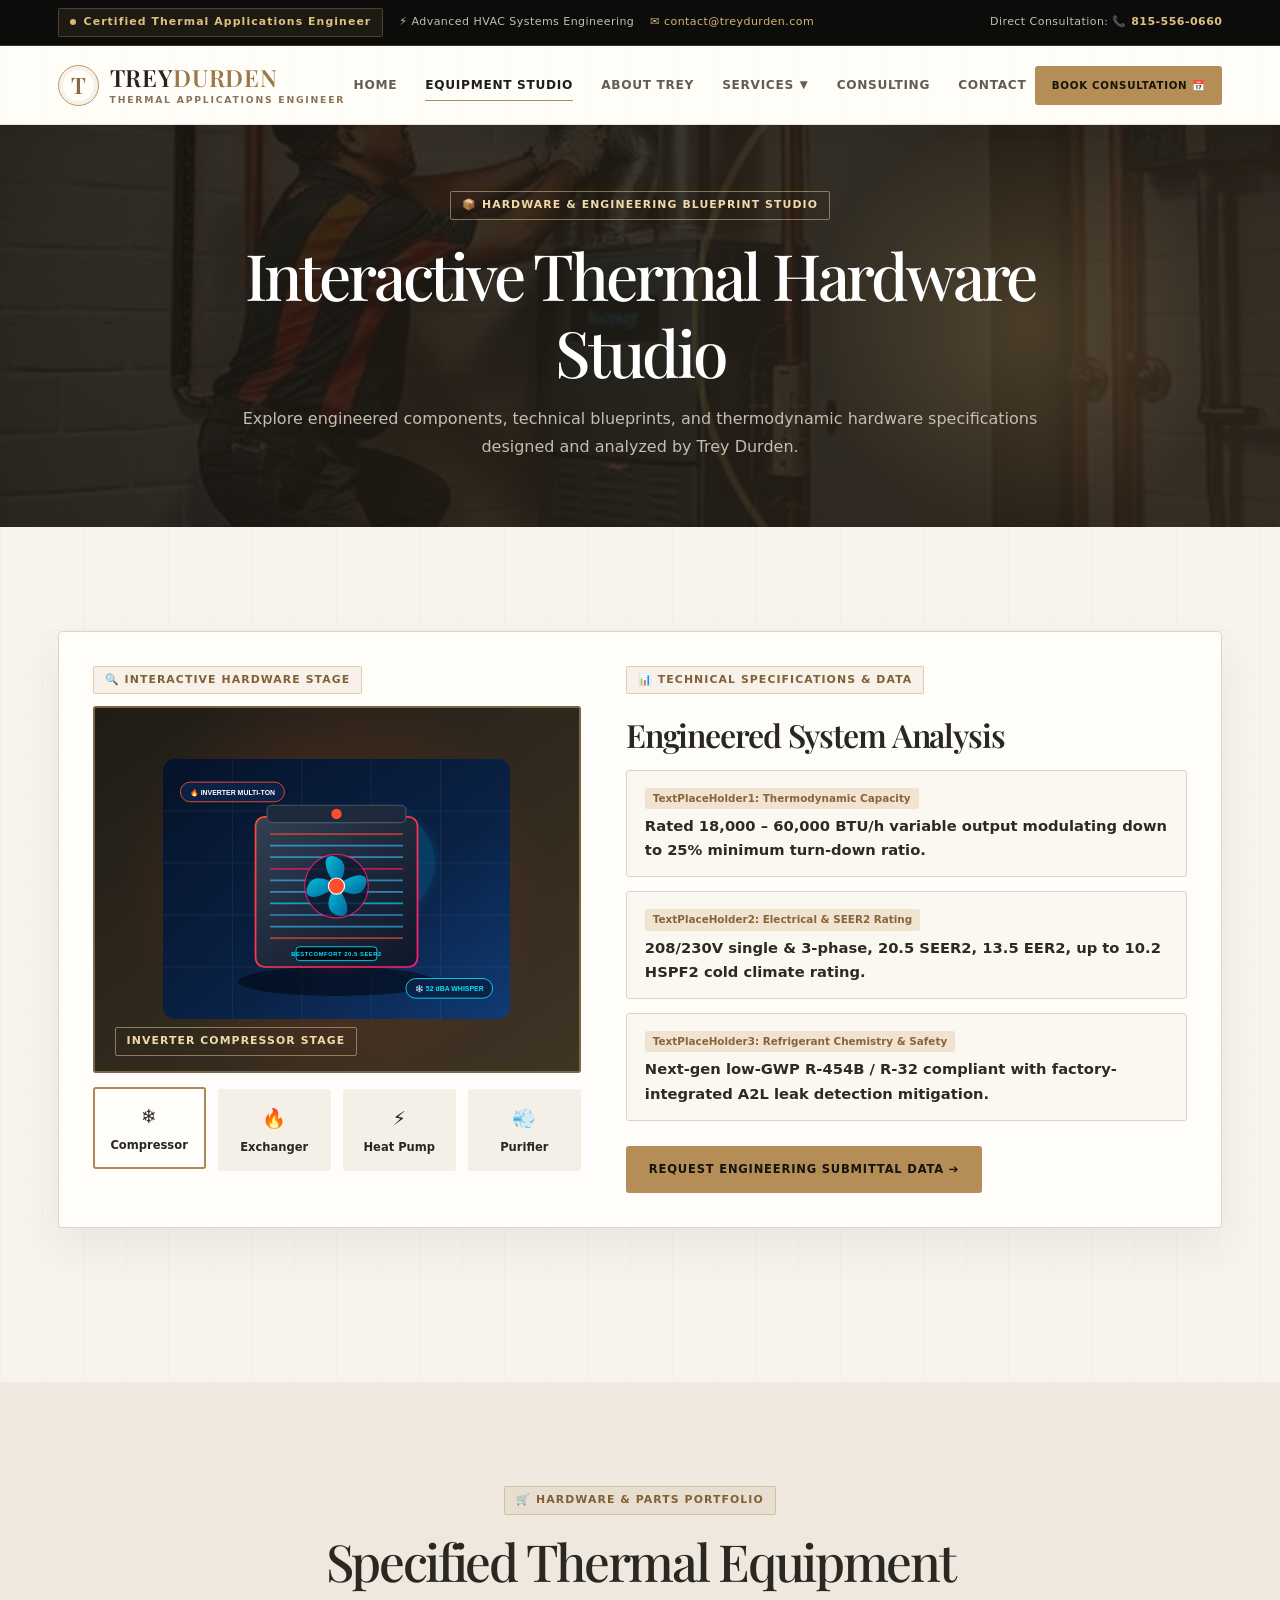
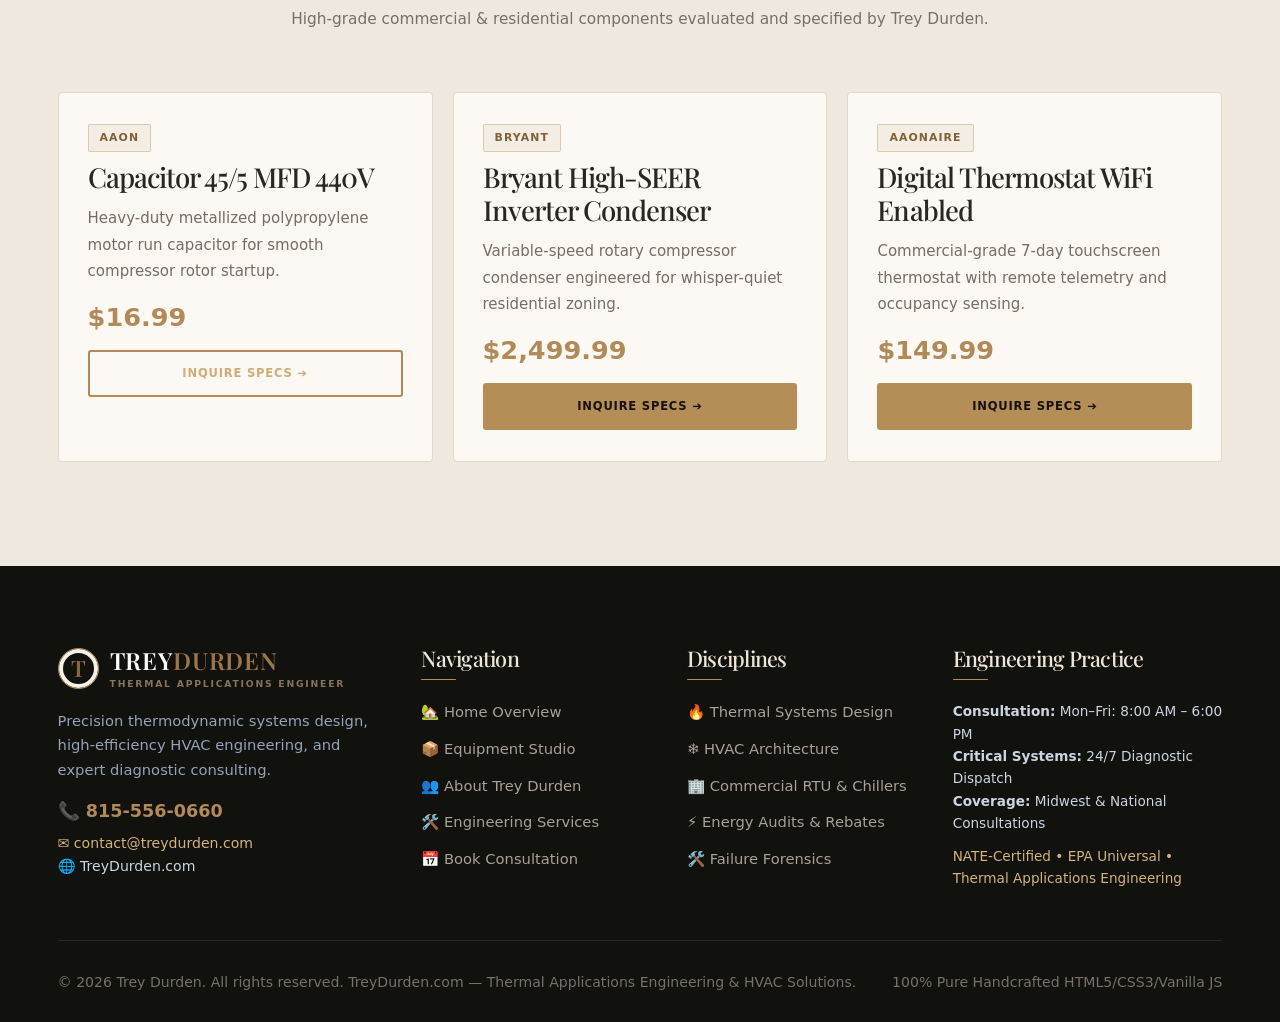
<file: products.html>
<!DOCTYPE html>
<html lang="en">
<head>
  <meta charset="UTF-8">
  <meta name="viewport" content="width=device-width, initial-scale=1.0">
  <title>Equipment Studio &amp; Hardware | Trey Durden</title>
  <meta name="description" content="Thermal applications hardware studio: interactive equipment breakdowns, dynamic specifications, and component engineering by Trey Durden.">
    <link rel="preconnect" href="https://fonts.googleapis.com">
  <link rel="preconnect" href="https://fonts.gstatic.com" crossorigin>
  <link href="https://fonts.googleapis.com/css2?family=Alex+Brush&family=Allura&family=Cinzel:wght@500;600;700&family=Cormorant+Garamond:ital,wght@0,500;0,600;0,700;1,400;1,600&family=Dancing+Script:wght@600;700&family=Great+Vibes&family=Playfair+Display:ital,wght@0,600;0,700;1,600;1,700&display=swap" rel="stylesheet">
  <link rel="stylesheet" href="css/style.css?v=6.0">
  <link rel="shortcut icon" href="images/favicon.svg" type="image/svg+xml">
</head>
<body>

  <!-- Top Announcement Bar -->
  <div class="top-announcement">
    <div class="container">
      <div class="top-left-badges">
        <span class="badge-live"><span class="live-dot"></span> Certified Thermal Applications Engineer</span>
        <span>⚡ Advanced HVAC Systems Engineering</span>
        <span style="color: var(--color-cyan);">✉️ contact@treydurden.com</span>
      </div>
      <div class="top-right-contact">
        <span>Direct Consultation:</span>
        <a href="tel:8155560660" class="top-phone-link">📞 815-556-0660</a>
      </div>
    </div>
  </div>

  <!-- Header Navigation -->
  <header class="site-header">
    <div class="container">
      <a href="index.html" class="brand-logo">
        <div class="brand-symbol">🔥❄️</div>
        <div class="brand-text">
          <h1>TREY<span>DURDEN</span></h1>
          <p>Thermal Applications Engineer</p>
        </div>
      </a>

      <nav class="nav-menu" id="navMenu">
        <div class="mobile-nav-top-bar">
          <span class="mobile-nav-heading">TREY DURDEN MENU</span>
          <button type="button" class="mobile-nav-close" id="mobileNavClose" aria-label="Close Menu">✕</button>
        </div>
        <a href="index.html">Home</a>
        <a href="products.html" class="active">Equipment Studio</a>
        <a href="about.html">About Trey</a>
        <div class="nav-item-dropdown">
          <a href="services.html">Services <span class="dropdown-caret">▼</span></a>
          <ul class="dropdown-menu">
            <li><a href="services.html#thermal-design">🔥 Thermal Systems Design</a></li>
            <li><a href="services.html#hvac-architecture">❄️ HVAC Architecture &amp; VRF</a></li>
            <li><a href="services.html#commercial-rtu">🏢 Commercial &amp; Industrial HVAC</a></li>
            <li><a href="services.html#energy-audits">⚡ Energy Audits &amp; Rebates</a></li>
            <li><a href="services.html#diagnostics">🛠️ Diagnostic Forensics</a></li>
            <li><a href="services.html#commissioning">📋 Commissioning &amp; Balancing</a></li>
          </ul>
        </div>
        <a href="services.html#consulting">Consulting</a>
        <a href="contact.html">Contact</a>
      </nav>

      <div class="header-right">
        <a href="contact.html" class="btn btn-primary" style="padding: 10px 22px; font-size: 0.9rem;">Book Consultation 📅</a>
        <button class="mobile-nav-toggle" id="mobileNavToggle" aria-label="Toggle Navigation">☰</button>
      </div>
    </div>
  </header>

  <!-- Subpage Hero -->
  <section class="subpage-hero">
    <div class="container">
      <span class="badge badge-gradient">📦 Hardware &amp; Engineering Blueprint Studio</span>
      <h1>Interactive Thermal Hardware Studio</h1>
      <p>Explore engineered components, technical blueprints, and thermodynamic hardware specifications designed and analyzed by Trey Durden.</p>
    </div>
  </section>

  <!-- Product Showcase Section -->
  <section class="section">
    <div class="container">
      
      <div class="product-studio-stage">
        <div class="studio-grid">
          
          <!-- Left: Primary Studio Stage Box with 4 Interactive Thumbnails -->
          <div>
            <span class="badge badge-salmon" style="margin-bottom: 12px;">🔍 Interactive Hardware Stage</span>
            <div class="primary-studio-box" id="primaryStudioBox">
              <img src="images/product-ac-main.svg" alt="Primary Equipment View" id="primaryProductImg" style="width: 80%; height: 260px; object-fit: contain; z-index: 2; transition: var(--transition);">
              <div style="position: absolute; bottom: 15px; left: 20px; z-index: 3;">
                <span class="badge badge-gradient" id="stageBadge">Inverter Compressor Stage</span>
              </div>
            </div>

            <!-- Product Showcase Section -->
            <div class="thumbnail-bento-row">
              <div class="thumbnail-bento-item active" data-img="images/product-ac-main.svg" data-title="Inverter Compressor Stage">
                <span style="font-size: 1.2rem;">❄️</span>
                <span style="font-size: 0.72rem; font-weight: 700; color: var(--color-blue-deep);">Compressor</span>
              </div>
              <div class="thumbnail-bento-item" data-img="images/product-furnace.svg" data-title="Stainless Heat Exchanger">
                <span style="font-size: 1.2rem;">🔥</span>
                <span style="font-size: 0.72rem; font-weight: 700; color: var(--color-blue-deep);">Exchanger</span>
              </div>
              <div class="thumbnail-bento-item" data-img="images/product-heatpump.svg" data-title="Cold-Climate Heat Pump Loop">
                <span style="font-size: 1.2rem;">⚡</span>
                <span style="font-size: 0.72rem; font-weight: 700; color: var(--color-blue-deep);">Heat Pump</span>
              </div>
              <div class="thumbnail-bento-item" data-img="images/product-purifier.svg" data-title="UV-C Coil Air Purifier">
                <span style="font-size: 1.2rem;">💨</span>
                <span style="font-size: 0.72rem; font-weight: 700; color: var(--color-blue-deep);">Purifier</span>
              </div>
            </div>
          </div>

          <!-- Right: Dynamic Technical Placeholders & Accordion -->
          <div>
            <span class="badge badge-pink" style="margin-bottom: 12px;">📊 Technical Specifications &amp; Data</span>
            <h2 style="font-size: 2rem; margin: 10px 0 15px;">Engineered <span>System Analysis</span></h2>

            <!-- Product Showcase Section -->
            <div class="placeholder-bento-field">
              <span class="placeholder-bento-tag">TextPlaceHolder1: Thermodynamic Capacity</span>
              <p style="margin: 0; font-size: 0.92rem; color: var(--color-text-main); font-weight: 600;">
                Rated 18,000 – 60,000 BTU/h variable output modulating down to 25% minimum turn-down ratio.
              </p>
            </div>

            <div class="placeholder-bento-field">
              <span class="placeholder-bento-tag">TextPlaceHolder2: Electrical &amp; SEER2 Rating</span>
              <p style="margin: 0; font-size: 0.92rem; color: var(--color-text-main); font-weight: 600;">
                208/230V single &amp; 3-phase, 20.5 SEER2, 13.5 EER2, up to 10.2 HSPF2 cold climate rating.
              </p>
            </div>

            <div class="placeholder-bento-field">
              <span class="placeholder-bento-tag">TextPlaceHolder3: Refrigerant Chemistry &amp; Safety</span>
              <p style="margin: 0; font-size: 0.92rem; color: var(--color-text-main); font-weight: 600;">
                Next-gen low-GWP R-454B / R-32 compliant with factory-integrated A2L leak detection mitigation.
              </p>
            </div>

            <div style="margin-top: 25px;">
              <a href="contact.html" class="btn btn-primary">Request Engineering Submittal Data ➔</a>
            </div>
          </div>

        </div>
      </div>

    </div>
  </section>

  <!-- Technical Component Catalog -->
  <section class="section" style="background: #f8fafc;">
    <div class="container">
      <div class="section-header">
        <span class="badge badge-salmon">🛒 Hardware &amp; Parts Portfolio</span>
        <h2>Specified <span>Thermal Equipment</span></h2>
        <p class="section-subtitle">High-grade commercial &amp; residential components evaluated and specified by Trey Durden.</p>
      </div>

      <div class="grid-3">
        <!-- Part 1 -->
        <div class="feature-bento-card">
          <span class="badge badge-salmon" style="margin-bottom: 8px;">AAON</span>
          <h3>Capacitor 45/5 MFD 440V</h3>
          <p>Heavy-duty metallized polypropylene motor run capacitor for smooth compressor rotor startup.</p>
          <div style="font-size: 1.6rem; font-weight: 900; color: var(--color-salmon); margin: 12px 0;">$16.99</div>
          <a href="contact.html" class="btn btn-outline-salmon">Inquire Specs ➔</a>
        </div>

        <!-- Part 2 -->
        <div class="feature-bento-card">
          <span class="badge badge-pink" style="margin-bottom: 8px;">Bryant</span>
          <h3>Bryant High-SEER Inverter Condenser</h3>
          <p>Variable-speed rotary compressor condenser engineered for whisper-quiet residential zoning.</p>
          <div style="font-size: 1.6rem; font-weight: 900; color: var(--color-salmon); margin: 12px 0;">$2,499.99</div>
          <a href="contact.html" class="btn btn-pink">Inquire Specs ➔</a>
        </div>

        <!-- Part 3 -->
        <div class="feature-bento-card">
          <span class="badge badge-blue" style="margin-bottom: 8px;">AAONAIRE</span>
          <h3>Digital Thermostat WiFi Enabled</h3>
          <p>Commercial-grade 7-day touchscreen thermostat with remote telemetry and occupancy sensing.</p>
          <div style="font-size: 1.6rem; font-weight: 900; color: var(--color-salmon); margin: 12px 0;">$149.99</div>
          <a href="contact.html" class="btn btn-primary">Inquire Specs ➔</a>
        </div>
      </div>
    </div>
  </section>

  <!-- Footer -->
  <footer class="site-footer">
    <div class="container">
      <div class="footer-grid">
        <div class="footer-col">
          <div class="brand-logo" style="margin-bottom: 18px;">
            <div class="brand-symbol">🔥❄️</div>
            <div class="brand-text">
              <h1 style="color: #fff;">TREY<span>DURDEN</span></h1>
              <p>Thermal Applications Engineer</p>
            </div>
          </div>
          <p style="font-size: 0.92rem; margin-bottom: 15px; color: #94a3b8;">
            Precision thermodynamic systems design, high-efficiency HVAC engineering, and expert diagnostic consulting.
          </p>
          <p style="color: var(--color-salmon); font-weight: 800; font-size: 1.1rem;">📞 815-556-0660</p>
          <p style="color: var(--color-cyan); font-size: 0.88rem; margin-top: 6px;">✉️ contact@treydurden.com</p>
          <p style="color: #cbd5e1; font-size: 0.88rem;">🌐 TreyDurden.com</p>
        </div>

        <div class="footer-col">
          <h4>Navigation</h4>
          <ul class="footer-links">
            <li><a href="index.html">🏡 Home Overview</a></li>
            <li><a href="products.html">📦 Equipment Studio</a></li>
            <li><a href="about.html">👥 About Trey Durden</a></li>
            <li><a href="services.html">🛠️ Engineering Services</a></li>
            <li><a href="contact.html">📅 Book Consultation</a></li>
          </ul>
        </div>

        <div class="footer-col">
          <h4>Disciplines</h4>
          <ul class="footer-links">
            <li><a href="services.html#thermal-design">🔥 Thermal Systems Design</a></li>
            <li><a href="services.html#hvac-architecture">❄️ HVAC Architecture</a></li>
            <li><a href="services.html#commercial-rtu">🏢 Commercial RTU &amp; Chillers</a></li>
            <li><a href="services.html#energy-audits">⚡ Energy Audits &amp; Rebates</a></li>
            <li><a href="services.html#diagnostics">🛠️ Failure Forensics</a></li>
          </ul>
        </div>

        <div class="footer-col">
          <h4>Engineering Practice</h4>
          <p style="font-size: 0.85rem; color: #cbd5e1; margin-bottom: 8px;">
            <strong>Consultation:</strong> Mon–Fri: 8:00 AM – 6:00 PM<br>
            <strong>Critical Systems:</strong> 24/7 Diagnostic Dispatch<br>
            <strong>Coverage:</strong> Midwest &amp; National Consultations
          </p>
          <p style="color: var(--color-cyan); font-size: 0.85rem; margin-top: 10px;">
            NATE-Certified • EPA Universal • Thermal Applications Engineering
          </p>
        </div>
      </div>

      <div class="footer-bottom">
        <p>&copy; 2026 Trey Durden. All rights reserved. TreyDurden.com — Thermal Applications Engineering &amp; HVAC Solutions.</p>
        <p>100% Pure Handcrafted HTML5/CSS3/Vanilla JS</p>
      </div>
    </div>
  </footer>

  <script src="js/main.js?v=4.0"></script>
</body>
</html>
</file>
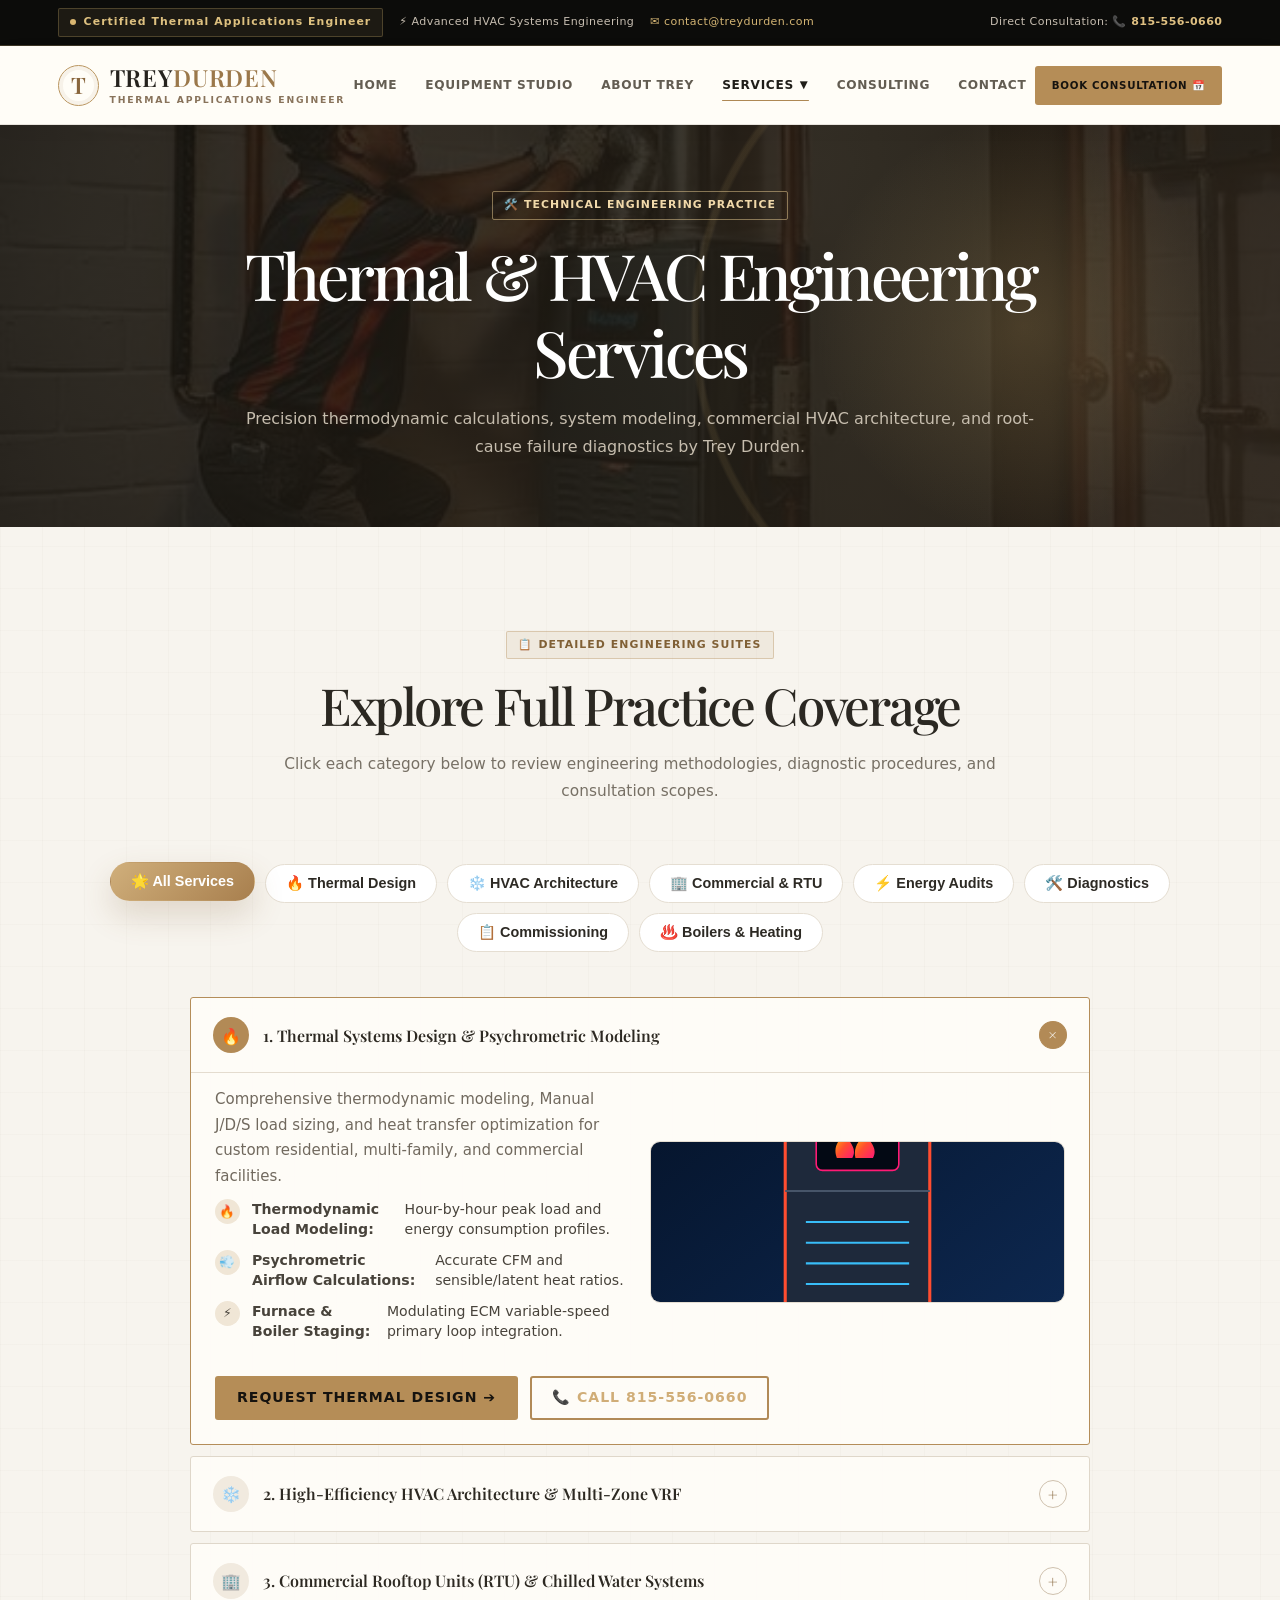
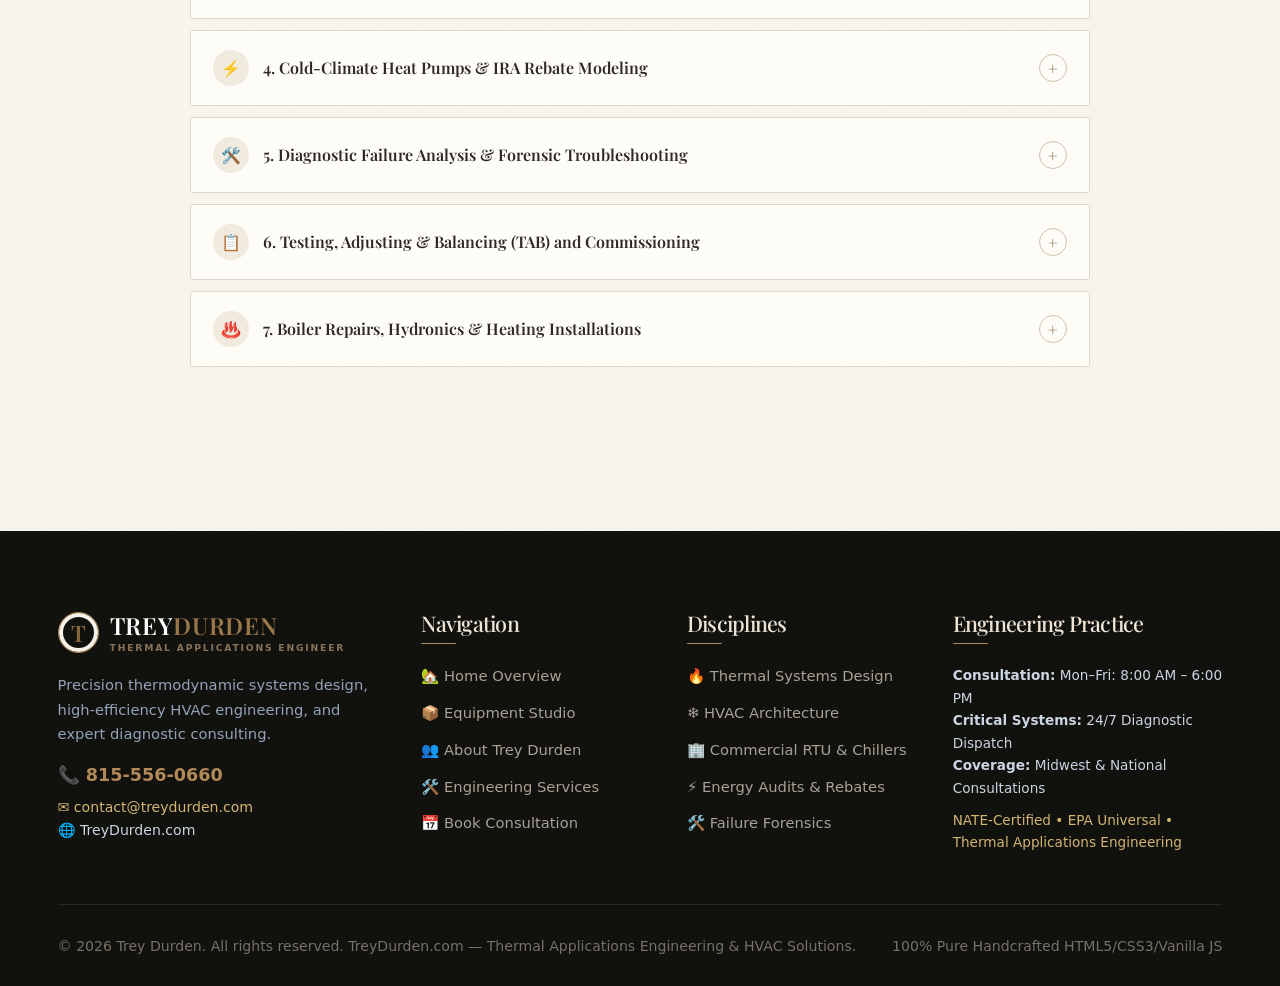
<file: services.html>
<!DOCTYPE html>
<html lang="en">
<head>
  <meta charset="UTF-8">
  <meta name="viewport" content="width=device-width, initial-scale=1.0">
  <title>Engineering Services | Trey Durden - Thermal Applications Engineer</title>
  <meta name="description" content="Thermal applications engineering services by Trey Durden: thermodynamic modeling, high-efficiency HVAC architecture, commercial RTU engineering, and failure diagnostics.">
    <link rel="preconnect" href="https://fonts.googleapis.com">
  <link rel="preconnect" href="https://fonts.gstatic.com" crossorigin>
  <link href="https://fonts.googleapis.com/css2?family=Alex+Brush&family=Allura&family=Cinzel:wght@500;600;700&family=Cormorant+Garamond:ital,wght@0,500;0,600;0,700;1,400;1,600&family=Dancing+Script:wght@600;700&family=Great+Vibes&family=Playfair+Display:ital,wght@0,600;0,700;1,600;1,700&display=swap" rel="stylesheet">
  <link rel="stylesheet" href="css/style.css?v=6.0">
  <link rel="shortcut icon" href="images/favicon.svg" type="image/svg+xml">
</head>
<body>

  <!-- Top Announcement Bar -->
  <div class="top-announcement">
    <div class="container">
      <div class="top-left-badges">
        <span class="badge-live"><span class="live-dot"></span> Certified Thermal Applications Engineer</span>
        <span>⚡ Advanced HVAC Systems Engineering</span>
        <span style="color: var(--color-cyan);">✉️ contact@treydurden.com</span>
      </div>
      <div class="top-right-contact">
        <span>Direct Consultation:</span>
        <a href="tel:8155560660" class="top-phone-link">📞 815-556-0660</a>
      </div>
    </div>
  </div>

  <!-- Header Navigation -->
  <header class="site-header">
    <div class="container">
      <a href="index.html" class="brand-logo">
        <div class="brand-symbol">🔥❄️</div>
        <div class="brand-text">
          <h1>TREY<span>DURDEN</span></h1>
          <p>Thermal Applications Engineer</p>
        </div>
      </a>

      <nav class="nav-menu" id="navMenu">
        <div class="mobile-nav-top-bar">
          <span class="mobile-nav-heading">TREY DURDEN MENU</span>
          <button type="button" class="mobile-nav-close" id="mobileNavClose" aria-label="Close Menu">✕</button>
        </div>
        <a href="index.html">Home</a>
        <a href="products.html">Equipment Studio</a>
        <a href="about.html">About Trey</a>
        <div class="nav-item-dropdown">
          <a href="services.html" class="active">Services <span class="dropdown-caret">▼</span></a>
          <ul class="dropdown-menu">
            <li><a href="services.html#thermal-design">🔥 Thermal Systems Design</a></li>
            <li><a href="services.html#hvac-architecture">❄️ HVAC Architecture &amp; VRF</a></li>
            <li><a href="services.html#commercial-rtu">🏢 Commercial &amp; Industrial HVAC</a></li>
            <li><a href="services.html#energy-audits">⚡ Energy Audits &amp; Rebates</a></li>
            <li><a href="services.html#diagnostics">🛠️ Diagnostic Forensics</a></li>
            <li><a href="services.html#commissioning">📋 Commissioning &amp; Balancing</a></li>
          </ul>
        </div>
        <a href="services.html#consulting">Consulting</a>
        <a href="contact.html">Contact</a>
      </nav>

      <div class="header-right">
        <a href="contact.html" class="btn btn-primary" style="padding: 10px 22px; font-size: 0.9rem;">Book Consultation 📅</a>
        <button class="mobile-nav-toggle" id="mobileNavToggle" aria-label="Toggle Navigation">☰</button>
      </div>
    </div>
  </header>

  <!-- Subpage Hero -->
  <section class="subpage-hero">
    <div class="container">
      <span class="badge badge-gradient">🛠️ Technical Engineering Practice</span>
      <h1>Thermal &amp; HVAC Engineering Services</h1>
      <p>Precision thermodynamic calculations, system modeling, commercial HVAC architecture, and root-cause failure diagnostics by Trey Durden.</p>
    </div>
  </section>

  <!-- Services Accordion Breakdown -->
  <section class="section">
    <div class="container">
      <div class="section-header">
        <span class="badge badge-salmon">📋 Detailed Engineering Suites</span>
        <h2>Explore Full <span>Practice Coverage</span></h2>
        <p class="section-subtitle">Click each category below to review engineering methodologies, diagnostic procedures, and consultation scopes.</p>
      </div>

      <!-- Category Filter Pills -->
      <div class="service-filter-bar">
        <button class="service-filter-pill active" data-target="all">🌟 All Services</button>
        <button class="service-filter-pill" data-target="thermal-design">🔥 Thermal Design</button>
        <button class="service-filter-pill" data-target="hvac-architecture">❄️ HVAC Architecture</button>
        <button class="service-filter-pill" data-target="commercial-rtu">🏢 Commercial &amp; RTU</button>
        <button class="service-filter-pill" data-target="energy-audits">⚡ Energy Audits</button>
        <button class="service-filter-pill" data-target="diagnostics">🛠️ Diagnostics</button>
        <button class="service-filter-pill" data-target="commissioning">📋 Commissioning</button>
        <button class="service-filter-pill" data-target="boiler-heating">♨️ Boilers &amp; Heating</button>
      </div>

      <div class="accordion-wrapper" style="max-width: 900px; margin: 0 auto 60px;">
        
        <!-- Accordion Service 1: Thermal Systems Design -->
        <div class="accordion-item active" id="thermal-design">
          <button class="accordion-header" type="button">
            <div class="accordion-header-left">
              <span class="accordion-badge-icon">🔥</span>
              <span>1. Thermal Systems Design &amp; Psychrometric Modeling</span>
            </div>
            <span class="accordion-icon-indicator">+</span>
          </button>
          <div class="accordion-content">
            <div class="grid-2" style="margin-top: 14px; gap: 20px; align-items: center;">
              <div>
                <p style="margin-top: 0;">Comprehensive thermodynamic modeling, Manual J/D/S load sizing, and heat transfer optimization for custom residential, multi-family, and commercial facilities.</p>
                <ul class="emoji-bullet-list" style="margin-top: 10px;">
                  <li><span class="bullet-emoji salmon">🔥</span> <strong>Thermodynamic Load Modeling:</strong> Hour-by-hour peak load and energy consumption profiles.</li>
                  <li><span class="bullet-emoji salmon">💨</span> <strong>Psychrometric Airflow Calculations:</strong> Accurate CFM and sensible/latent heat ratios.</li>
                  <li><span class="bullet-emoji salmon">⚡</span> <strong>Furnace &amp; Boiler Staging:</strong> Modulating ECM variable-speed primary loop integration.</li>
                </ul>
              </div>
              <div style="border-radius: 10px; overflow: hidden; border: 1px solid var(--color-border);">
                <img src="images/product-furnace.svg" alt="Thermal Systems Design" style="width: 100%; height: 160px; object-fit: cover;">
              </div>
            </div>
            <div style="margin-top: 18px; display: flex; gap: 12px; flex-wrap: wrap;">
              <a href="contact.html" class="btn btn-primary" style="padding: 8px 20px; font-size: 0.88rem;">Request Thermal Design ➔</a>
              <a href="tel:8155560660" class="btn btn-outline-salmon" style="padding: 8px 20px; font-size: 0.88rem;">📞 Call 815-556-0660</a>
            </div>
          </div>
        </div>

        <!-- Accordion Service 2: HVAC Architecture -->
        <div class="accordion-item" id="hvac-architecture">
          <button class="accordion-header" type="button">
            <div class="accordion-header-left">
              <span class="accordion-badge-icon">❄️</span>
              <span>2. High-Efficiency HVAC Architecture &amp; Multi-Zone VRF</span>
            </div>
            <span class="accordion-icon-indicator">+</span>
          </button>
          <div class="accordion-content">
            <div class="grid-2" style="margin-top: 14px; gap: 20px; align-items: center;">
              <div>
                <p style="margin-top: 0;">Next-generation variable refrigerant flow (VRF) and inverter-driven central cooling systems designed for extreme temperature resilience and ultra-quiet acoustics.</p>
                <ul class="emoji-bullet-list" style="margin-top: 10px;">
                  <li><span class="bullet-emoji pink">❄️</span> <strong>20.5+ SEER2 Optimization:</strong> Ultra-efficient compressor modulation.</li>
                  <li><span class="bullet-emoji pink">🌡️</span> <strong>Independent Multi-Zone Balancing:</strong> Precise room-by-room climate micro-climates.</li>
                  <li><span class="bullet-emoji pink">🔇</span> <strong>Acoustic Isolation:</strong> Whisper-quiet 52 dBA sound power levels.</li>
                </ul>
              </div>
              <div style="border-radius: 10px; overflow: hidden; border: 1px solid var(--color-border);">
                <img src="images/product-ac-main.svg" alt="Advanced HVAC Architecture" style="width: 100%; height: 160px; object-fit: cover;">
              </div>
            </div>
            <div style="margin-top: 18px; display: flex; gap: 12px; flex-wrap: wrap;">
              <a href="contact.html" class="btn btn-pink" style="padding: 8px 20px; font-size: 0.88rem;">Schedule HVAC Architecture Review ➔</a>
            </div>
          </div>
        </div>

        <!-- Accordion Service 3: Commercial & Industrial RTU -->
        <div class="accordion-item" id="commercial-rtu">
          <button class="accordion-header" type="button">
            <div class="accordion-header-left">
              <span class="accordion-badge-icon">🏢</span>
              <span>3. Commercial Rooftop Units (RTU) &amp; Chilled Water Systems</span>
            </div>
            <span class="accordion-icon-indicator">+</span>
          </button>
          <div class="accordion-content">
            <div class="grid-2" style="margin-top: 14px; gap: 20px; align-items: center;">
              <div>
                <p style="margin-top: 0;">Turnkey engineering solutions for heavy commercial packaged units, AAON and Carrier equipment specifications, crane replacement planning, and building automation.</p>
                <ul class="emoji-bullet-list" style="margin-top: 10px;">
                  <li><span class="bullet-emoji blue">🏢</span> <strong>Packaged RTU Specification:</strong> Custom curb adaptations and crane coordination.</li>
                  <li><span class="bullet-emoji blue">📊</span> <strong>BMS &amp; Automation Integration:</strong> BACnet, Modbus, and IoT telemetry.</li>
                  <li><span class="bullet-emoji blue">⚙️</span> <strong>Critical Cooling Resilience:</strong> Redundancy design for data and industrial processes.</li>
                </ul>
              </div>
              <div style="border-radius: 10px; overflow: hidden; border: 1px solid var(--color-border);">
                <img src="images/product-ac-main.svg" alt="Commercial HVAC Engineering" style="width: 100%; height: 160px; object-fit: cover;">
              </div>
            </div>
            <div style="margin-top: 18px; display: flex; gap: 12px; flex-wrap: wrap;">
              <a href="contact.html" class="btn btn-primary" style="padding: 8px 20px; font-size: 0.88rem;">Consult on Commercial Project ➔</a>
            </div>
          </div>
        </div>

        <!-- Accordion Service 4: Energy Audits & Rebates -->
        <div class="accordion-item" id="energy-audits">
          <button class="accordion-header" type="button">
            <div class="accordion-header-left">
              <span class="accordion-badge-icon">⚡</span>
              <span>4. Cold-Climate Heat Pumps &amp; IRA Rebate Modeling</span>
            </div>
            <span class="accordion-icon-indicator">+</span>
          </button>
          <div class="accordion-content">
            <div class="grid-2" style="margin-top: 14px; gap: 20px; align-items: center;">
              <div>
                <p style="margin-top: 0;">Electrification roadmaps, heat pump decarbonization, and comprehensive capture of Federal 25C tax credits and utility energy efficiency rebates.</p>
                <ul class="emoji-bullet-list" style="margin-top: 10px;">
                  <li><span class="bullet-emoji blue">⚡</span> <strong>Sub-Zero Heat Pump Modeling:</strong> Continuous heating down to -15°F ambient outdoor.</li>
                  <li><span class="bullet-emoji blue">💰</span> <strong>Utility Rebate Maximization:</strong> Up to $2,000 Federal IRA + ComEd direct credits.</li>
                  <li><span class="bullet-emoji blue">🌱</span> <strong>Lifecycle Operating Cost Analysis:</strong> Gas vs hybrid electric ROI comparison.</li>
                </ul>
              </div>
              <div style="border-radius: 10px; overflow: hidden; border: 1px solid var(--color-border);">
                <img src="images/product-heatpump.svg" alt="Cold-Climate Heat Pump Engineering" style="width: 100%; height: 160px; object-fit: cover;">
              </div>
            </div>
            <div style="margin-top: 18px; display: flex; gap: 12px; flex-wrap: wrap;">
              <a href="contact.html" class="btn btn-primary" style="padding: 8px 20px; font-size: 0.88rem;">Request Energy Audit ➔</a>
            </div>
          </div>
        </div>

        <!-- Accordion Service 5: Diagnostic Forensics -->
        <div class="accordion-item" id="diagnostics">
          <button class="accordion-header" type="button">
            <div class="accordion-header-left">
              <span class="accordion-badge-icon">🛠️</span>
              <span>5. Diagnostic Failure Analysis &amp; Forensic Troubleshooting</span>
            </div>
            <span class="accordion-icon-indicator">+</span>
          </button>
          <div class="accordion-content">
            <div class="grid-2" style="margin-top: 14px; gap: 20px; align-items: center;">
              <div>
                <p style="margin-top: 0;">Master-level root-cause analysis for chronic HVAC breakdowns, compressor motor failures, electrical harmonics, and heat exchanger cracking.</p>
                <ul class="emoji-bullet-list" style="margin-top: 10px;">
                  <li><span class="bullet-emoji salmon">🛠️</span> <strong>Compressor &amp; Motor Forensics:</strong> Acid testing, winding resistance, and capacitance analysis.</li>
                  <li><span class="bullet-emoji salmon">💨</span> <strong>Combustion &amp; Carbon Monoxide Safety:</strong> Digital flue gas analysis.</li>
                  <li><span class="bullet-emoji salmon">📈</span> <strong>Refrigerant Circuit Verification:</strong> Non-destructive EPA pressure and superheat/subcooling checks.</li>
                </ul>
              </div>
              <div style="border-radius: 10px; overflow: hidden; border: 1px solid var(--color-border);">
                <img src="images/hvac-hero.jpg" alt="Diagnostic Failure Analysis" style="width: 100%; height: 160px; object-fit: cover;">
              </div>
            </div>
            <div style="margin-top: 18px; display: flex; gap: 12px; flex-wrap: wrap;">
              <a href="contact.html" class="btn btn-outline-salmon" style="padding: 8px 20px; font-size: 0.88rem;">Request Diagnostic Evaluation ➔</a>
            </div>
          </div>
        </div>

        <!-- Accordion Service 6: Commissioning & Balancing -->
        <div class="accordion-item" id="commissioning">
          <button class="accordion-header" type="button">
            <div class="accordion-header-left">
              <span class="accordion-badge-icon">📋</span>
              <span>6. Testing, Adjusting &amp; Balancing (TAB) and Commissioning</span>
            </div>
            <span class="accordion-icon-indicator">+</span>
          </button>
          <div class="accordion-content">
            <div class="grid-2" style="margin-top: 14px; gap: 20px; align-items: center;">
              <div>
                <p style="margin-top: 0;">Professional commissioning to ensure newly installed or retrofitted HVAC systems perform strictly according to engineered specifications and design criteria.</p>
                <ul class="emoji-bullet-list" style="margin-top: 10px;">
                  <li><span class="bullet-emoji pink">📋</span> <strong>Air &amp; Hydronic Balancing:</strong> Duct static pressure and diffuser velocity tuning.</li>
                  <li><span class="bullet-emoji pink">🌡️</span> <strong>Thermostat &amp; Sensor Calibration:</strong> Precision dry-bulb and wet-bulb accuracy.</li>
                  <li><span class="bullet-emoji pink">📄</span> <strong>Certified Commissioning Report:</strong> Complete baseline engineering documentation.</li>
                </ul>
              </div>
              <div style="border-radius: 10px; overflow: hidden; border: 1px solid var(--color-border);">
                <img src="images/hvac-install.jpg" alt="Commissioning and Balancing" style="width: 100%; height: 160px; object-fit: cover;">
              </div>
            </div>
            <div style="margin-top: 18px; display: flex; gap: 12px; flex-wrap: wrap;">
              <a href="contact.html" class="btn btn-pink" style="padding: 8px 20px; font-size: 0.88rem;">Schedule Commissioning ➔</a>
            </div>
          </div>
        </div>

        <!-- Accordion Service 7: Boiler, Hydronics & Furnace Systems (Mobile Card Style) -->
        <div class="accordion-item" id="boiler-heating">
          <button class="accordion-header" type="button">
            <div class="accordion-header-left">
              <span class="accordion-badge-icon">♨️</span>
              <span>7. Boiler Repairs, Hydronics &amp; Heating Installations</span>
            </div>
            <span class="accordion-icon-indicator">+</span>
          </button>
          <div class="accordion-content">
            <div class="grid-2" style="margin-top: 14px; gap: 20px;">
              <div>
                <p style="margin-top: 0; font-weight: 700; color: #89663d; font-size: 0.82rem; letter-spacing: 0.08em; text-transform: uppercase;">EQUIPMENT &amp; BRANDS SERVICED</p>
                <div style="display: flex; gap: 8px; flex-wrap: wrap; margin-bottom: 16px;">
                  <span style="background: #f4eee3; border: 1px solid #cbb38a; color: #2e281f; font-weight: 700; padding: 5px 12px; border-radius: 20px; font-size: 0.8rem; display: inline-flex; align-items: center; gap: 5px;"><span style="color: #d94826;">🔴</span> Carrier</span>
                  <span style="background: #f4eee3; border: 1px solid #cbb38a; color: #2e281f; font-weight: 700; padding: 5px 12px; border-radius: 20px; font-size: 0.8rem; display: inline-flex; align-items: center; gap: 5px;"><span style="color: #d94826;">🔴</span> Trane</span>
                  <span style="background: #f4eee3; border: 1px solid #cbb38a; color: #2e281f; font-weight: 700; padding: 5px 12px; border-radius: 20px; font-size: 0.8rem; display: inline-flex; align-items: center; gap: 5px;"><span style="color: #d94826;">🔴</span> Weil-McLain</span>
                  <span style="background: #f4eee3; border: 1px solid #cbb38a; color: #2e281f; font-weight: 700; padding: 5px 12px; border-radius: 20px; font-size: 0.8rem; display: inline-flex; align-items: center; gap: 5px;"><span style="color: #d94826;">🔴</span> Navien</span>
                  <span style="background: #f4eee3; border: 1px solid #cbb38a; color: #2e281f; font-weight: 700; padding: 5px 12px; border-radius: 20px; font-size: 0.8rem; display: inline-flex; align-items: center; gap: 5px;"><span style="color: #d94826;">🔴</span> Burnham</span>
                </div>
                <p style="margin-top: 0; font-weight: 700; color: #25221d; font-size: 0.88rem; text-transform: uppercase; letter-spacing: 0.05em;">SERVICES INCLUDED:</p>
                <ul class="emoji-bullet-list" style="margin-top: 8px;">
                  <li><span class="bullet-emoji salmon">✔️</span> High-efficiency condensing furnaces installed &amp; calibrated</li>
                  <li><span class="bullet-emoji salmon">✔️</span> Tankless water heaters &amp; hybrid heat pump setups</li>
                  <li><span class="bullet-emoji salmon">✔️</span> Central air-conditioning systems installed</li>
                  <li><span class="bullet-emoji salmon">✔️</span> Hot water boilers &amp; radiant floor piping</li>
                  <li><span class="bullet-emoji salmon">✔️</span> Low-pressure steam boiler repairs &amp; safety valves</li>
                </ul>
              </div>
              <div style="background: #f9f6f0; border: 1px solid #e5ded2; border-radius: 8px; padding: 18px;">
                <p style="margin-top: 0; font-weight: 700; color: #25221d; font-size: 0.88rem; text-transform: uppercase; letter-spacing: 0.05em;">⭐ WHY CLIENTS CHOOSE TREY DURDEN</p>
                <ul class="emoji-bullet-list" style="margin-top: 8px;">
                  <li><span class="bullet-emoji blue">✔️</span> NATE &amp; EPA-certified thermal specialist</li>
                  <li><span class="bullet-emoji blue">✔️</span> Same-day urgent failure diagnostic support</li>
                  <li><span class="bullet-emoji blue">✔️</span> 100% engineering satisfaction guarantee</li>
                </ul>
                <p style="margin-top: 15px; margin-bottom: 4px; font-size: 0.78rem; text-transform: uppercase; letter-spacing: 0.08em; font-weight: 700; color: #786f63;">BEST SUITED FOR:</p>
                <p style="margin-top: 0; color: #2d2a24; font-size: 0.92rem; line-height: 1.6;">Residential estates &amp; light commercial facilities requiring precision climate control.</p>
              </div>
            </div>
            <div style="margin-top: 18px; display: flex; gap: 12px; flex-wrap: wrap;">
              <a href="contact.html" class="btn btn-primary" style="padding: 8px 20px; font-size: 0.88rem;">Book Boiler / Heating Service ➔</a>
              <a href="tel:8155560660" class="btn btn-outline-salmon" style="padding: 8px 20px; font-size: 0.88rem;">📞 Call Direct: 815-556-0660</a>
            </div>
          </div>
        </div>

      </div>
    </div>
  </section>

  <!-- Footer -->
  <footer class="site-footer">
    <div class="container">
      <div class="footer-grid">
        <div class="footer-col">
          <div class="brand-logo" style="margin-bottom: 18px;">
            <div class="brand-symbol">🔥❄️</div>
            <div class="brand-text">
              <h1 style="color: #fff;">TREY<span>DURDEN</span></h1>
              <p>Thermal Applications Engineer</p>
            </div>
          </div>
          <p style="font-size: 0.92rem; margin-bottom: 15px; color: #94a3b8;">
            Precision thermodynamic systems design, high-efficiency HVAC engineering, and expert diagnostic consulting.
          </p>
          <p style="color: var(--color-salmon); font-weight: 800; font-size: 1.1rem;">📞 815-556-0660</p>
          <p style="color: var(--color-cyan); font-size: 0.88rem; margin-top: 6px;">✉️ contact@treydurden.com</p>
          <p style="color: #cbd5e1; font-size: 0.88rem;">🌐 TreyDurden.com</p>
        </div>

        <div class="footer-col">
          <h4>Navigation</h4>
          <ul class="footer-links">
            <li><a href="index.html">🏡 Home Overview</a></li>
            <li><a href="products.html">📦 Equipment Studio</a></li>
            <li><a href="about.html">👥 About Trey Durden</a></li>
            <li><a href="services.html">🛠️ Engineering Services</a></li>
            <li><a href="contact.html">📅 Book Consultation</a></li>
          </ul>
        </div>

        <div class="footer-col">
          <h4>Disciplines</h4>
          <ul class="footer-links">
            <li><a href="services.html#thermal-design">🔥 Thermal Systems Design</a></li>
            <li><a href="services.html#hvac-architecture">❄️ HVAC Architecture</a></li>
            <li><a href="services.html#commercial-rtu">🏢 Commercial RTU &amp; Chillers</a></li>
            <li><a href="services.html#energy-audits">⚡ Energy Audits &amp; Rebates</a></li>
            <li><a href="services.html#diagnostics">🛠️ Failure Forensics</a></li>
          </ul>
        </div>

        <div class="footer-col">
          <h4>Engineering Practice</h4>
          <p style="font-size: 0.85rem; color: #cbd5e1; margin-bottom: 8px;">
            <strong>Consultation:</strong> Mon–Fri: 8:00 AM – 6:00 PM<br>
            <strong>Critical Systems:</strong> 24/7 Diagnostic Dispatch<br>
            <strong>Coverage:</strong> Midwest &amp; National Consultations
          </p>
          <p style="color: var(--color-cyan); font-size: 0.85rem; margin-top: 10px;">
            NATE-Certified • EPA Universal • Thermal Applications Engineering
          </p>
        </div>
      </div>

      <div class="footer-bottom">
        <p>&copy; 2026 Trey Durden. All rights reserved. TreyDurden.com — Thermal Applications Engineering &amp; HVAC Solutions.</p>
        <p>100% Pure Handcrafted HTML5/CSS3/Vanilla JS</p>
      </div>
    </div>
  </footer>

  <script src="js/main.js?v=4.0"></script>
</body>
</html>
</file>
<file: css/style.css>
@import url('https://fonts.googleapis.com/css2?family=Alex+Brush&family=Allura&family=Cinzel:wght@500;600;700&family=Cormorant+Garamond:ital,wght@0,500;0,600;0,700;1,400;1,600&family=Dancing+Script:wght@600;700&family=Great+Vibes&family=Playfair+Display:ital,wght@0,600;0,700;1,600;1,700&display=swap');

/* TREY DURDEN - THERMAL APPLICATIONS ENGINEERING & HVAC SPECIALIST
   Modern Editorial Bento System & Interactive Climate Architecture
   Clean Vanilla CSS3 (Modular Tokens, Custom Properties & Responsive System) */

:root {
  /* Rich Midnight Blues */
  --bg-darkest: #030914;
  --bg-dark: #071933;
  --bg-card-dark: #0b2246;
  --bg-card-dark-hover: #102e5c;
  --color-blue-deep: #071933;
  --color-blue-mid: #0f366d;
  --color-blue-light: #1d5cb0;
  --color-blue-ice: #eaf4fc;
  
  /* Electric Salmon & Hot Pinks */
  --color-salmon: #ff4d30;
  --color-salmon-light: #ff6c54;
  --color-pink: #ff1a75;
  --color-pink-light: #ff458f;
  --color-cyan: #00e5ff;
  --color-amber: #ffb703;
  --color-white: #ffffff;
  
  /* Neutrals */
  --color-text-main: #0f172a;
  --color-text-muted: #475569;
  --color-text-light: #94a3b8;
  --color-bg-page: #f8fafc;
  --color-bg-card: #ffffff;
  --color-border: #e2e8f0;
  --color-border-dark: rgba(255, 255, 255, 0.12);

  /* Gradients */
  --grad-salmon-pink: linear-gradient(135deg, #ff4d30 0%, #ff1a75 100%);
  --grad-cyan-blue: linear-gradient(135deg, #00e5ff 0%, #0f366d 100%);
  --grad-dark-bento: linear-gradient(145deg, #071933 0%, #0b2246 100%);
  --grad-hero-glow: radial-gradient(circle at top right, rgba(255, 26, 117, 0.28), transparent 50%),
                     radial-gradient(circle at bottom left, rgba(255, 77, 48, 0.22), transparent 45%);

  /* UI Tokens */
  --radius-xs: 8px;
  --radius-sm: 12px;
  --radius-md: 18px;
  --radius-lg: 26px;
  --radius-xl: 36px;
  --radius-pill: 9999px;
  
  --shadow-sm: 0 4px 14px rgba(4, 13, 26, 0.06);
  --shadow-md: 0 10px 30px rgba(4, 13, 26, 0.10);
  --shadow-lg: 0 20px 45px rgba(4, 13, 26, 0.16);
  --shadow-glow-salmon: 0 10px 30px rgba(255, 77, 48, 0.35);
  --shadow-glow-cyan: 0 10px 30px rgba(0, 229, 255, 0.35);
  
  --font-sans: system-ui, -apple-system, 'Segoe UI', Roboto, Helvetica, Arial, sans-serif;
  --transition: all 0.3s cubic-bezier(0.16, 1, 0.3, 1);
}

/* Base & Reset */
*, *::before, *::after {
  box-sizing: border-box;
  margin: 0;
  padding: 0;
}

html {
  scroll-behavior: smooth;
  font-size: 16px;
}

body {
  font-family: var(--font-sans);
  color: var(--color-text-main);
  background-color: var(--color-bg-page);
  line-height: 1.65;
  overflow-x: hidden;
}

a {
  text-decoration: none;
  color: inherit;
  transition: var(--transition);
}

ul {
  list-style: none;
}

img, svg {
  max-width: 100%;
  height: auto;
  display: block;
}

.container {
  width: 92%;
  max-width: 1260px;
  margin: 0 auto;
}

/* Typography & Creative Headings */
h1, h2, h3, h4, h5, h6 {
  color: var(--color-blue-deep);
  font-weight: 850;
  line-height: 1.2;
  letter-spacing: -0.025em;
}

.text-gradient {
  background: var(--grad-salmon-pink);
  -webkit-background-clip: text;
  -webkit-text-fill-color: transparent;
}

.text-gradient-cyan {
  background: linear-gradient(135deg, #00e5ff 0%, #1d5cb0 100%);
  -webkit-background-clip: text;
  -webkit-text-fill-color: transparent;
}

.text-salmon { color: var(--color-salmon); }
.text-pink { color: var(--color-pink); }
.text-cyan { color: var(--color-cyan); }
.text-white { color: #ffffff !important; }

/* Badges & Interactive Tags */
.badge {
  display: inline-flex;
  align-items: center;
  gap: 8px;
  padding: 6px 16px;
  font-size: 0.8rem;
  font-weight: 750;
  border-radius: var(--radius-pill);
  text-transform: uppercase;
  letter-spacing: 0.05em;
  width: fit-content;
}

.badge-salmon {
  background: rgba(255, 77, 48, 0.12);
  color: var(--color-salmon);
  border: 1px solid rgba(255, 77, 48, 0.35);
}

.badge-pink {
  background: rgba(255, 26, 117, 0.12);
  color: var(--color-pink);
  border: 1px solid rgba(255, 26, 117, 0.35);
}

.badge-blue {
  background: rgba(15, 54, 109, 0.12);
  color: var(--color-blue-mid);
  border: 1px solid rgba(15, 54, 109, 0.3);
}

.badge-gradient {
  background: var(--grad-salmon-pink);
  color: #fff;
  box-shadow: var(--shadow-glow-salmon);
}

.badge-live {
  display: inline-flex;
  align-items: center;
  gap: 8px;
  background: rgba(0, 229, 255, 0.15);
  color: var(--color-cyan);
  border: 1px solid rgba(0, 229, 255, 0.4);
  padding: 4px 12px;
  border-radius: var(--radius-pill);
  font-size: 0.8rem;
  font-weight: 700;
}

.live-dot {
  width: 8px;
  height: 8px;
  background: var(--color-cyan);
  border-radius: 50%;
  display: inline-block;
  animation: pulseDot 1.5s infinite;
}

@keyframes pulseDot {
  0% { transform: scale(0.9); box-shadow: 0 0 0 0 rgba(0, 229, 255, 0.7); }
  70% { transform: scale(1.2); box-shadow: 0 0 0 8px rgba(0, 229, 255, 0); }
  100% { transform: scale(0.9); box-shadow: 0 0 0 0 rgba(0, 229, 255, 0); }
}

/* Buttons with High-Impact Polish */
.btn {
  display: inline-flex;
  align-items: center;
  justify-content: center;
  gap: 10px;
  padding: 13px 28px;
  font-size: 0.95rem;
  font-weight: 750;
  border-radius: var(--radius-pill);
  cursor: pointer;
  border: 2px solid transparent;
  transition: var(--transition);
  text-align: center;
  position: relative;
  overflow: hidden;
  z-index: 1;
}

.btn-primary {
  background: var(--grad-salmon-pink);
  color: var(--color-white);
  box-shadow: var(--shadow-glow-salmon);
}

.btn-primary:hover {
  transform: translateY(-3px) scale(1.02);
  box-shadow: 0 15px 35px rgba(255, 77, 48, 0.5);
}

.btn-pink {
  background: var(--color-pink);
  color: #fff;
}

.btn-pink:hover {
  background: var(--color-pink-light);
  transform: translateY(-3px);
  box-shadow: 0 15px 35px rgba(255, 26, 117, 0.5);
}

.btn-outline-white {
  background: rgba(255, 255, 255, 0.08);
  color: #ffffff;
  border: 2px solid rgba(255, 255, 255, 0.3);
  backdrop-filter: blur(8px);
}

.btn-outline-white:hover {
  background: #ffffff;
  color: var(--color-blue-deep);
  border-color: #ffffff;
  transform: translateY(-3px);
}

.btn-outline-salmon {
  background: transparent;
  color: var(--color-salmon);
  border: 2px solid var(--color-salmon);
}

.btn-outline-salmon:hover {
  background: var(--color-salmon);
  color: #ffffff;
  transform: translateY(-3px);
}

/* Header & Top Announcement Bar */
.top-announcement {
  background: var(--bg-darkest);
  color: #fff;
  padding: 8px 0;
  font-size: 0.85rem;
  border-bottom: 2px solid;
  border-image: var(--grad-salmon-pink) 1;
}

.top-announcement .container {
  display: flex;
  justify-content: space-between;
  align-items: center;
  flex-wrap: wrap;
  gap: 12px;
}

.top-left-badges {
  display: flex;
  align-items: center;
  gap: 16px;
  flex-wrap: wrap;
}

.top-phone-link {
  color: var(--color-salmon);
  font-weight: 800;
  display: inline-flex;
  align-items: center;
  gap: 6px;
}

.site-header {
  position: sticky;
  top: 0;
  background: rgba(4, 13, 26, 0.97);
  border-bottom: 1px solid rgba(255, 255, 255, 0.08);
  z-index: 999;
  padding: 14px 0;
}

.site-header .container {
  display: flex;
  align-items: center;
  justify-content: space-between;
}

.brand-logo {
  display: flex;
  align-items: center;
  gap: 12px;
}

.brand-symbol {
  width: 46px;
  height: 46px;
  border-radius: 12px;
  background: var(--grad-salmon-pink);
  display: flex;
  align-items: center;
  justify-content: center;
  font-size: 1.4rem;
  box-shadow: var(--shadow-glow-salmon);
}

.brand-text h1 {
  font-size: 1.4rem;
  color: #ffffff;
  margin: 0;
}

.brand-text h1 span {
  color: var(--color-salmon);
}

.brand-text p {
  font-size: 0.72rem;
  color: var(--color-cyan);
  text-transform: uppercase;
  letter-spacing: 0.1em;
  font-weight: 700;
  margin: 0;
}

.nav-menu {
  display: flex;
  align-items: center;
  gap: 28px;
}

.mobile-nav-top-bar {
  display: none;
}

.nav-menu a {
  color: #cbd5e1;
  font-weight: 600;
  font-size: 0.95rem;
  position: relative;
  padding: 6px 0;
}

.nav-menu a::after {
  content: '';
  position: absolute;
  bottom: 0;
  left: 0;
  width: 0;
  height: 3px;
  border-radius: 2px;
  background: var(--grad-salmon-pink);
  transition: var(--transition);
}

.nav-menu a:hover,
.nav-menu a.active {
  color: #ffffff;
}

.nav-menu a:hover::after,
.nav-menu a.active::after {
  width: 100%;
}

/* Navigation Dropdown Menu */
.nav-item-dropdown {
  position: relative;
  display: inline-block;
}

.nav-item-dropdown > a {
  display: inline-flex;
  align-items: center;
  gap: 6px;
}

.dropdown-caret {
  font-size: 0.65rem;
  transition: transform 0.2s ease;
}

.nav-item-dropdown:hover .dropdown-caret {
  transform: rotate(180deg);
}

.dropdown-menu {
  position: absolute;
  top: 100%;
  left: 0;
  min-width: 270px;
  background: rgba(10, 25, 47, 0.98);
  border: 1px solid rgba(255, 255, 255, 0.12);
  border-radius: var(--radius-md, 12px);
  box-shadow: 0 18px 40px rgba(0, 0, 0, 0.45);
  backdrop-filter: blur(16px);
  -webkit-backdrop-filter: blur(16px);
  padding: 8px 0;
  margin-top: 10px;
  opacity: 0;
  visibility: hidden;
  transform: translateY(8px);
  transition: all 0.25s ease;
  z-index: 1000;
  list-style: none;
}

.nav-item-dropdown:hover .dropdown-menu,
.nav-item-dropdown:focus-within .dropdown-menu {
  opacity: 1;
  visibility: visible;
  transform: translateY(0);
}

.dropdown-menu li {
  margin: 0;
  padding: 0;
}

.dropdown-menu a {
  display: flex !important;
  align-items: center;
  gap: 10px;
  padding: 10px 18px !important;
  color: #cbd5e1 !important;
  font-size: 0.88rem !important;
  font-weight: 600;
  transition: var(--transition, all 0.3s ease);
}

.dropdown-menu a::after {
  display: none !important;
}

.dropdown-menu a:hover {
  background: rgba(255, 77, 48, 0.14);
  color: #ffffff !important;
  padding-left: 22px !important;
}

/* Service Category Filter Pills */
.service-filter-bar {
  display: flex;
  align-items: center;
  justify-content: center;
  flex-wrap: wrap;
  gap: 10px;
  margin: 25px 0 45px;
}

.service-filter-pill {
  display: inline-flex;
  align-items: center;
  gap: 8px;
  padding: 10px 20px;
  border-radius: var(--radius-pill, 9999px);
  background: #ffffff;
  border: 1.5px solid var(--color-border, #e2e8f0);
  color: var(--color-text-main, #334155);
  font-size: 0.9rem;
  font-weight: 700;
  cursor: pointer;
  transition: var(--transition, all 0.3s ease);
}

.service-filter-pill:hover,
.service-filter-pill.active {
  background: var(--color-blue-deep, #0f172a);
  color: #ffffff;
  border-color: var(--color-blue-deep, #0f172a);
  transform: translateY(-2px);
  box-shadow: 0 6px 16px rgba(15, 23, 42, 0.15);
}

.service-filter-pill.active {
  background: var(--grad-salmon-pink, linear-gradient(135deg, #ff4d30 0%, #ff1a75 100%));
  border-color: transparent;
  box-shadow: var(--shadow-glow-salmon, 0 8px 20px rgba(255, 77, 48, 0.35));
}

.header-right {
  display: flex;
  align-items: center;
  gap: 16px;
}

.mobile-nav-toggle {
  display: none;
  background: rgba(255, 255, 255, 0.1);
  border: 1px solid rgba(255, 255, 255, 0.2);
  color: #fff;
  font-size: 1.4rem;
  width: 44px;
  height: 44px;
  border-radius: 10px;
  cursor: pointer;
}

/* INNOVATIVE CLIMATE SWITCHER & HERO BENTO STAGE */
.hero-bento-section {
  background: linear-gradient(180deg, rgba(4, 13, 26, 0.82) 0%, rgba(4, 13, 26, 0.93) 100%), url('../images/hvac-hero.jpg') center center / cover no-repeat;
  padding: 60px 0 85px;
  position: relative;
  overflow: hidden;
  color: #ffffff;
}

.hero-bento-section::before {
  content: '';
  position: absolute;
  inset: 0;
  background: radial-gradient(circle at 75% 20%, rgba(255, 77, 48, 0.22) 0%, transparent 50%), radial-gradient(circle at 20% 80%, rgba(0, 229, 255, 0.16) 0%, transparent 50%);
  pointer-events: none;
}

/* Live Climate Mode Switcher Bar */
.climate-mode-bar {
  display: flex;
  align-items: center;
  justify-content: space-between;
  background: rgba(11, 34, 70, 0.7);
  border: 1px solid rgba(255, 255, 255, 0.15);
  padding: 12px 24px;
  border-radius: var(--radius-pill);
  margin-bottom: 35px;
  backdrop-filter: blur(12px);
  flex-wrap: wrap;
  gap: 15px;
}

.mode-toggle-group {
  display: inline-flex;
  background: rgba(3, 9, 20, 0.8);
  padding: 4px;
  border-radius: var(--radius-pill);
  border: 1px solid rgba(255, 255, 255, 0.12);
}

.mode-btn {
  padding: 8px 20px;
  border-radius: var(--radius-pill);
  border: none;
  font-size: 0.85rem;
  font-weight: 750;
  cursor: pointer;
  color: #94a3b8;
  background: transparent;
  transition: var(--transition);
  display: inline-flex;
  align-items: center;
  gap: 8px;
}

.mode-btn.active.heat {
  background: var(--grad-salmon-pink);
  color: #ffffff;
  box-shadow: var(--shadow-glow-salmon);
}

.mode-btn.active.cool {
  background: linear-gradient(135deg, #00e5ff, #0f366d);
  color: #ffffff;
  box-shadow: var(--shadow-glow-cyan);
}

/* Bento Grid System */
.bento-grid {
  display: grid;
  grid-template-columns: 1.4fr 1fr;
  grid-template-rows: auto auto;
  gap: 24px;
  position: relative;
  z-index: 2;
}

.bento-card {
  background: var(--grad-dark-bento);
  border: 1px solid var(--color-border-dark);
  border-radius: var(--radius-lg);
  padding: 34px;
  position: relative;
  overflow: hidden;
  box-shadow: var(--shadow-lg);
  transition: var(--transition);
}

.bento-card:hover {
  border-color: rgba(255, 77, 48, 0.4);
  transform: translateY(-4px);
}

.bento-card-main {
  grid-row: span 2;
  display: flex;
  flex-direction: column;
  justify-content: space-between;
}

.bento-hero-title {
  font-size: 3.2rem;
  color: #ffffff;
  line-height: 1.12;
  margin: 18px 0 16px;
}

.bento-lead {
  font-size: 1.1rem;
  color: #cbd5e1;
  margin-bottom: 25px;
  line-height: 1.65;
}

/* Live Weather & Load Widget */
.weather-load-widget {
  display: flex;
  align-items: center;
  justify-content: space-between;
  background: rgba(3, 9, 20, 0.6);
  border: 1px solid rgba(0, 229, 255, 0.25);
  border-radius: var(--radius-md);
  padding: 20px;
}

.temp-gauge-circle {
  width: 70px;
  height: 70px;
  border-radius: 50%;
  border: 4px solid var(--color-salmon);
  display: flex;
  flex-direction: column;
  align-items: center;
  justify-content: center;
  font-weight: 900;
  font-size: 1.4rem;
  color: #ffffff;
  background: rgba(255, 77, 48, 0.1);
}

/* Instant Quote Card in Bento */
.bento-form-card {
  background: rgba(11, 34, 70, 0.85);
  backdrop-filter: blur(20px);
  border: 1px solid rgba(255, 255, 255, 0.18);
  border-radius: var(--radius-lg);
  padding: 30px;
}

.bento-form-card h3 {
  color: #ffffff;
  font-size: 1.5rem;
  margin: 10px 0 6px;
}

.form-group {
  margin-bottom: 14px;
}

.form-label {
  display: block;
  font-size: 0.82rem;
  font-weight: 700;
  color: #cbd5e1;
  margin-bottom: 5px;
}

.form-control {
  width: 100%;
  padding: 11px 16px;
  background: rgba(3, 9, 20, 0.7);
  border: 1.5px solid rgba(255, 255, 255, 0.18);
  border-radius: var(--radius-xs);
  color: #ffffff;
  font-size: 0.95rem;
  font-family: inherit;
  transition: var(--transition);
}

.form-control:focus {
  outline: none;
  border-color: var(--color-salmon);
  box-shadow: 0 0 0 4px rgba(255, 77, 48, 0.2);
}

.form-control option {
  background: var(--bg-darkest);
  color: #ffffff;
}

/* Section Headers & Standard Cards */
.section {
  padding: 85px 0;
}

.section-header {
  text-align: center;
  max-width: 780px;
  margin: 0 auto 55px;
}

.section-header h2 {
  font-size: 2.5rem;
  margin: 14px 0 16px;
}

.section-subtitle {
  font-size: 1.05rem;
  color: var(--color-text-muted);
}

.grid-3 {
  display: grid;
  grid-template-columns: repeat(3, 1fr);
  gap: 28px;
}

.grid-2 {
  display: grid;
  grid-template-columns: repeat(2, 1fr);
  gap: 36px;
}

.feature-bento-card {
  background: var(--color-bg-card);
  border: 1px solid var(--color-border);
  border-radius: var(--radius-lg);
  padding: 34px;
  box-shadow: var(--shadow-sm);
  transition: var(--transition);
  display: flex;
  flex-direction: column;
}

.feature-bento-card:hover {
  transform: translateY(-6px);
  box-shadow: var(--shadow-lg);
  border-color: rgba(255, 77, 48, 0.4);
}

.card-icon-frame {
  width: 62px;
  height: 62px;
  border-radius: 16px;
  background: var(--color-blue-ice);
  display: flex;
  align-items: center;
  justify-content: center;
  font-size: 1.9rem;
  margin-bottom: 20px;
  transition: var(--transition);
}

.feature-bento-card:hover .card-icon-frame {
  background: var(--grad-salmon-pink);
  transform: scale(1.08) rotate(4deg);
}

/* Emoji Bullet Points */
.emoji-bullet-list {
  display: flex;
  flex-direction: column;
  gap: 12px;
  margin: 16px 0;
}

.emoji-bullet-list li {
  display: flex;
  align-items: flex-start;
  gap: 12px;
  font-size: 0.94rem;
  color: var(--color-text-main);
  line-height: 1.45;
}

.bullet-emoji {
  display: inline-flex;
  align-items: center;
  justify-content: center;
  width: 28px;
  height: 28px;
  min-width: 28px;
  border-radius: 8px;
  background: var(--color-blue-ice);
  font-size: 1rem;
}

.bullet-emoji.salmon { background: rgba(255, 77, 48, 0.15); }
.bullet-emoji.pink { background: rgba(255, 26, 117, 0.15); }
.bullet-emoji.blue { background: rgba(15, 54, 109, 0.15); }

/* PRODUCTS PAGE: High-Tech Blueprint & Interactive Studio Stage */
.product-studio-stage {
  background: #ffffff;
  border: 1px solid var(--color-border);
  border-radius: var(--radius-xl);
  padding: 40px;
  box-shadow: var(--shadow-lg);
  margin-bottom: 50px;
}

.studio-grid {
  display: grid;
  grid-template-columns: 1fr 1.15fr;
  gap: 45px;
}

/* Primary Image Box (Studio Blueprint & Thermostat Preview) */
.primary-studio-box {
  width: 100%;
  aspect-ratio: 4 / 3;
  background: var(--bg-darkest);
  border: 2px solid var(--color-blue-mid);
  border-radius: var(--radius-lg);
  position: relative;
  overflow: hidden;
  display: flex;
  flex-direction: column;
  align-items: center;
  justify-content: center;
  padding: 25px;
  color: #ffffff;
  box-shadow: 0 15px 35px rgba(3, 9, 20, 0.4);
  transition: var(--transition);
}

.primary-studio-box::before {
  content: '';
  position: absolute;
  inset: 0;
  background: radial-gradient(circle at center, rgba(255, 77, 48, 0.2) 0%, transparent 70%);
}

.primary-studio-box.active-glow {
  border-color: var(--color-salmon);
  box-shadow: 0 0 35px rgba(255, 77, 48, 0.45);
}

/* Interactive Hotspot Tooltips on Blueprint */
.hotspot-marker {
  position: absolute;
  width: 24px;
  height: 24px;
  background: var(--color-salmon);
  border: 3px solid #ffffff;
  border-radius: 50%;
  cursor: pointer;
  animation: pulseDot 2s infinite;
  z-index: 10;
}

.hotspot-marker::after {
  content: attr(data-tooltip);
  position: absolute;
  bottom: 30px;
  left: 50%;
  transform: translateX(-50%);
  background: rgba(3, 9, 20, 0.95);
  color: #fff;
  padding: 4px 10px;
  border-radius: 6px;
  font-size: 0.75rem;
  white-space: nowrap;
  opacity: 0;
  pointer-events: none;
  transition: var(--transition);
  border: 1px solid var(--color-cyan);
}

.hotspot-marker:hover::after {
  opacity: 1;
}

/* Interactive Thermostat LCD Screen View */
.thermostat-lcd-screen {
  background: #0b1a2e;
  border: 2px solid var(--color-cyan);
  border-radius: 20px;
  padding: 20px 30px;
  text-align: center;
  box-shadow: inset 0 0 20px rgba(0, 229, 255, 0.3);
  width: 85%;
  position: relative;
  z-index: 2;
}

.thermo-temp-display {
  font-size: 3.5rem;
  font-weight: 900;
  color: var(--color-cyan);
  line-height: 1;
  margin: 10px 0;
}

.thermo-btn-row {
  display: flex;
  justify-content: center;
  gap: 15px;
  margin-top: 10px;
}

.thermo-ctrl-btn {
  width: 38px;
  height: 38px;
  border-radius: 50%;
  border: 1.5px solid var(--color-cyan);
  background: rgba(0, 229, 255, 0.15);
  color: #fff;
  font-size: 1.2rem;
  font-weight: 900;
  cursor: pointer;
  transition: var(--transition);
}

.thermo-ctrl-btn:hover {
  background: var(--color-cyan);
  color: #000;
}

/* 4 Interactive Thumbnails */
.thumbnail-bento-row {
  display: grid;
  grid-template-columns: repeat(4, 1fr);
  gap: 12px;
  margin-top: 16px;
}

.thumbnail-bento-item {
  background: #f1f5f9;
  border: 2px solid transparent;
  border-radius: var(--radius-sm);
  padding: 12px 6px;
  text-align: center;
  cursor: pointer;
  transition: var(--transition);
  display: flex;
  flex-direction: column;
  align-items: center;
  gap: 4px;
}

.thumbnail-bento-item:hover {
  background: #e2e8f0;
  transform: translateY(-2px);
}

.thumbnail-bento-item.active {
  background: #ffffff;
  border-color: var(--color-salmon);
  box-shadow: 0 6px 18px rgba(255, 77, 48, 0.25);
  transform: translateY(-2px);
}

/* Placeholder Field Cards (Client Requirement: TextPlaceHolder1, etc.) */
.placeholder-bento-field {
  background: #f8fafc;
  border: 1.5px dashed var(--color-salmon);
  border-radius: var(--radius-sm);
  padding: 14px 18px;
  margin-bottom: 14px;
}

.placeholder-bento-tag {
  display: inline-block;
  font-size: 0.72rem;
  font-weight: 800;
  color: var(--color-salmon);
  background: rgba(255, 77, 48, 0.1);
  padding: 2px 8px;
  border-radius: 4px;
  margin-bottom: 5px;
}

/* ACCORDION MATRIX (Client Core Requirement) */
.accordion-wrapper {
  display: flex;
  flex-direction: column;
  gap: 16px;
}

.accordion-item {
  background: var(--color-bg-card);
  border: 1.5px solid var(--color-border);
  border-radius: var(--radius-md);
  overflow: hidden;
  transition: var(--transition);
  box-shadow: var(--shadow-sm);
}

.accordion-item.active {
  border-color: var(--color-salmon);
  box-shadow: 0 10px 25px rgba(255, 77, 48, 0.12);
}

.accordion-header {
  width: 100%;
  display: flex;
  align-items: center;
  justify-content: space-between;
  padding: 20px 24px;
  background: transparent;
  border: none;
  cursor: pointer;
  text-align: left;
  font-size: 1.05rem;
  font-weight: 750;
  color: var(--color-blue-deep);
  font-family: inherit;
  transition: var(--transition);
  gap: 15px;
}

.accordion-header:hover {
  background: rgba(255, 77, 48, 0.04);
  color: var(--color-salmon);
}

.accordion-header-left {
  display: flex;
  align-items: center;
  gap: 14px;
}

.accordion-badge-icon {
  font-size: 1.3rem;
  width: 38px;
  height: 38px;
  border-radius: 10px;
  background: var(--color-blue-ice);
  display: inline-flex;
  align-items: center;
  justify-content: center;
}

.accordion-item.active .accordion-badge-icon {
  background: var(--grad-salmon-pink);
  color: #fff;
}

.accordion-icon-indicator {
  width: 32px;
  height: 32px;
  min-width: 32px;
  border-radius: 50%;
  background: var(--color-blue-ice);
  display: flex;
  align-items: center;
  justify-content: center;
  font-size: 1.2rem;
  font-weight: 800;
  color: var(--color-blue-deep);
  transition: var(--transition);
}

.accordion-item.active .accordion-icon-indicator {
  background: var(--color-salmon);
  color: #ffffff;
  transform: rotate(45deg);
}

.accordion-content {
  max-height: 0;
  overflow: hidden;
  transition: max-height 0.4s cubic-bezier(0, 1, 0, 1);
  padding: 0 24px;
}

.accordion-item.active .accordion-content {
  max-height: 1000px;
  transition: max-height 0.4s ease-in-out;
  padding: 0 24px 24px;
  border-top: 1px solid var(--color-border);
}

.accordion-content p {
  color: var(--color-text-muted);
  margin-top: 16px;
  line-height: 1.7;
}

/* Neighborhood Quick Selector Pills (Contact Page) */
.neighborhood-pills-row {
  display: flex;
  flex-wrap: wrap;
  gap: 8px;
  margin: 15px 0 20px;
}

.neighborhood-btn {
  background: #f1f5f9;
  border: 1px solid var(--color-border);
  padding: 6px 14px;
  border-radius: var(--radius-pill);
  font-size: 0.82rem;
  font-weight: 700;
  color: var(--color-blue-deep);
  cursor: pointer;
  transition: var(--transition);
}

.neighborhood-btn:hover,
.neighborhood-btn.active {
  background: var(--color-salmon);
  color: #ffffff;
  border-color: var(--color-salmon);
}

/* Subpage Hero Banner */
.subpage-hero {
  background: linear-gradient(135deg, rgba(4, 13, 26, 0.85) 0%, rgba(11, 34, 70, 0.90) 100%), url('../images/hvac-install.jpg') center center / cover no-repeat;
  color: #ffffff;
  padding: 65px 0 75px;
  text-align: center;
  position: relative;
  overflow: hidden;
}

.subpage-hero::before {
  content: '';
  position: absolute;
  inset: 0;
  background: radial-gradient(circle at 75% 20%, rgba(255, 77, 48, 0.2) 0%, transparent 50%), radial-gradient(circle at 20% 80%, rgba(0, 229, 255, 0.15) 0%, transparent 50%);
}

.subpage-hero .container {
  position: relative;
  z-index: 2;
  max-width: 820px;
}

.subpage-hero h1 {
  font-size: 3rem;
  color: #ffffff;
  margin: 12px 0 16px;
}

.subpage-hero p {
  color: #cbd5e1;
  font-size: 1.1rem;
}

/* Footer */
.site-footer {
  background: var(--bg-darkest);
  color: #cbd5e1;
  padding: 70px 0 30px;
  border-top: 3px solid;
  border-image: var(--grad-salmon-pink) 1;
}

.footer-grid {
  display: grid;
  grid-template-columns: 1.3fr 0.9fr 0.9fr 1.1fr;
  gap: 40px;
  margin-bottom: 50px;
}

.footer-col h4 {
  color: #ffffff;
  font-size: 1.15rem;
  margin-bottom: 20px;
  position: relative;
  padding-bottom: 8px;
}

.footer-col h4::after {
  content: '';
  position: absolute;
  bottom: 0;
  left: 0;
  width: 35px;
  height: 3px;
  background: var(--grad-salmon-pink);
  border-radius: 2px;
}

.footer-links li {
  margin-bottom: 12px;
}

.footer-links a {
  color: #94a3b8;
  font-size: 0.92rem;
}

.footer-links a:hover {
  color: var(--color-salmon);
  padding-left: 5px;
}

.footer-bottom {
  padding-top: 30px;
  border-top: 1px solid rgba(255, 255, 255, 0.1);
  display: flex;
  justify-content: space-between;
  align-items: center;
  flex-wrap: wrap;
  gap: 15px;
  font-size: 0.88rem;
  color: #64748b;
}

/* Special Offers / Promotional Coupons */
.coupon-grid {
  display: grid;
  grid-template-columns: repeat(auto-fit, minmax(220px, 1fr));
  gap: 20px;
  margin: 30px 0;
}

.coupon-card {
  background: var(--color-bg-card, #ffffff);
  border: 1.5px dashed var(--color-salmon);
  border-radius: var(--radius-md, 12px);
  padding: 24px 20px;
  text-align: center;
  position: relative;
  overflow: hidden;
  box-shadow: var(--shadow-sm);
  transition: var(--transition);
}

.coupon-card:hover {
  transform: translateY(-4px);
  box-shadow: var(--shadow-md);
  border-style: solid;
  border-color: var(--color-salmon);
}

.coupon-discount {
  font-size: 1.9rem;
  font-weight: 900;
  color: var(--color-salmon);
  line-height: 1.1;
  margin-bottom: 6px;
}

.coupon-title {
  font-size: 0.95rem;
  font-weight: 700;
  color: var(--color-text-main, #2d2a24);
  margin-bottom: 14px;
}

.coupon-code-pill {
  display: inline-block;
  background: rgba(177, 138, 87, 0.12);
  border: 1px solid var(--color-salmon);
  color: var(--color-salmon);
  padding: 5px 14px;
  border-radius: var(--radius-pill, 9999px);
  font-weight: 800;
  font-size: 0.8rem;
  letter-spacing: 0.05em;
}

/* Stats Counter Grid */
.stats-grid {
  display: grid;
  grid-template-columns: repeat(auto-fit, minmax(160px, 1fr));
  gap: 16px;
  margin: 35px 0;
}

.stat-card {
  background: var(--color-bg-card, #ffffff);
  border: 1px solid var(--color-border, #e2e8f0);
  border-radius: var(--radius-md, 12px);
  padding: 20px 16px;
  text-align: center;
  box-shadow: var(--shadow-sm);
  transition: var(--transition);
}

.stat-card:hover {
  border-color: var(--color-salmon);
  transform: translateY(-3px);
}

.stat-number {
  font-size: 2.2rem;
  font-weight: 900;
  color: var(--color-salmon);
  line-height: 1.1;
  margin-bottom: 4px;
}

.stat-label {
  font-size: 0.85rem;
  font-weight: 700;
  color: var(--color-text-main, #334155);
}

/* Partners Grid */
.partners-grid {
  display: grid;
  grid-template-columns: repeat(auto-fit, minmax(200px, 1fr));
  gap: 16px;
  margin: 30px 0;
}

.partner-card {
  background: #ffffff;
  border: 1px solid var(--color-border, #e2e8f0);
  border-radius: var(--radius-md, 10px);
  padding: 18px 16px;
  transition: var(--transition);
  display: flex;
  flex-direction: column;
  justify-content: space-between;
}

.partner-card:hover {
  border-color: var(--color-salmon);
  transform: translateY(-3px);
  box-shadow: var(--shadow-md);
}

.partner-name {
  font-size: 0.95rem;
  font-weight: 750;
  color: var(--color-blue-deep, #0f172a);
  margin-bottom: 6px;
}

.partner-phone {
  font-size: 0.88rem;
  font-weight: 700;
  color: var(--color-salmon);
}

/* Service Area Tag Cloud */
.service-area-tags {
  display: flex;
  flex-wrap: wrap;
  gap: 8px;
  margin-top: 15px;
}

.area-pill {
  background: rgba(255, 255, 255, 0.06);
  border: 1px solid rgba(255, 255, 255, 0.12);
  color: #cbd5e1;
  font-size: 0.78rem;
  font-weight: 600;
  padding: 4px 10px;
  border-radius: 4px;
}

/* Responsive Breakpoints */
@media (max-width: 1024px) {
  .bento-grid,
  .studio-grid,
  .grid-2 {
    grid-template-columns: 1fr;
  }
  
  .bento-card-main {
    grid-row: span 1;
  }
  
  .grid-3 {
    grid-template-columns: repeat(2, 1fr);
  }
  
  .footer-grid {
    grid-template-columns: repeat(2, 1fr);
  }
}

@media (max-width: 768px) {
  .bento-hero-title {
    font-size: 2.3rem;
  }
  
  .subpage-hero h1 {
    font-size: 2.2rem;
  }
  
  .section-header h2 {
    font-size: 2rem;
  }
  
  .grid-3,
  .footer-grid {
    grid-template-columns: 1fr;
  }
  
  .thumbnail-bento-row {
    grid-template-columns: repeat(2, 1fr);
  }
  
  .mobile-nav-toggle {
    display: flex;
    align-items: center;
    justify-content: center;
  }
  
  .nav-menu {
    position: fixed;
    top: 74px;
    left: 0;
    right: 0;
    background: var(--bg-darkest);
    flex-direction: column;
    padding: 24px;
    gap: 18px;
    display: none;
    border-bottom: 2px solid var(--color-salmon);
    box-shadow: var(--shadow-lg);
  }
  
  .nav-menu.show {
    display: flex;
  }
}

/* MODERN LUXURY OVERLAY — tailored editorial treatment for the bento system */

@import url('https://fonts.googleapis.com/css2?family=Alex+Brush&family=Allura&family=Cinzel:wght@600;700;800&family=Cormorant+Garamond:ital,wght@0,600;0,700;1,600&family=Dancing+Script:wght@600;700&family=Great+Vibes&family=Playfair+Display:ital,wght@0,600;0,700;0,800;1,600&family=Sacramento&display=swap');

:root {
  --bg-darkest: #0d0d0b;
  --bg-dark: #171610;
  --bg-card-dark: #211e18;
  --bg-card-dark-hover: #2b261f;
  --color-blue-deep: #292721;
  --color-blue-mid: #685a48;
  --color-blue-light: #a6875b;
  --color-blue-ice: #f2ede3;
  --color-salmon: #b18a57;
  --color-salmon-light: #d0ad77;
  --color-pink: #806653;
  --color-pink-light: #ab8a6c;
  --color-cyan: #d4b574;
  --color-amber: #c5a161;
  --color-white: #fffdfa;
  --color-text-main: #2d2a24;
  --color-text-muted: #746d62;
  --color-text-light: #aaa195;
  --color-bg-page: #f7f4ee;
  --color-bg-card: #fffdfa;
  --color-border: #e5ded2;
  --color-border-dark: rgba(220, 193, 140, 0.27);
  --grad-salmon-pink: linear-gradient(135deg, #d0af7b 0%, #a87f4e 100%);
  --grad-cyan-blue: linear-gradient(135deg, #dbc287 0%, #80664a 100%);
  --grad-dark-bento: linear-gradient(145deg, #211e18 0%, #15140f 100%);
  --grad-hero-glow: radial-gradient(circle at 82% 18%, rgba(205, 170, 108, 0.17), transparent 26%), radial-gradient(circle at 12% 100%, rgba(143, 110, 68, 0.18), transparent 40%);
  --radius-xs: 3px;
  --radius-sm: 6px;
  --radius-md: 10px;
  --radius-lg: 16px;
  --radius-xl: 24px;
  --shadow-sm: 0 9px 24px rgba(48, 39, 28, 0.06);
  --shadow-md: 0 18px 45px rgba(48, 39, 28, 0.09);
  --shadow-lg: 0 25px 65px rgba(20, 16, 10, 0.20);
  --shadow-glow-salmon: 0 14px 32px rgba(124, 91, 48, 0.20);
  --shadow-glow-cyan: 0 14px 32px rgba(124, 91, 48, 0.18);
  --font-sans: Inter, ui-sans-serif, system-ui, -apple-system, BlinkMacSystemFont, "Segoe UI", sans-serif;
  --font-display: 'Playfair Display', 'Cormorant Garamond', 'Iowan Old Style', Baskerville, Georgia, serif;
  --font-display-hero: 'Playfair Display', 'Cormorant Garamond', 'Cinzel', serif;
  --font-signature-handwritten: 'Great Vibes', 'Kaushan Script', 'Alex Brush', 'Dancing Script', 'Allura', cursive;
  --transition: all 0.32s cubic-bezier(0.16, 1, 0.3, 1);
}

body {
  background-color: var(--color-bg-page);
  background-image: linear-gradient(90deg, rgba(99, 80, 51, 0.024) 1px, transparent 1px), linear-gradient(rgba(99, 80, 51, 0.018) 1px, transparent 1px);
  background-size: 42px 42px;
  font-size: 15px;
}

h1, h2, h3, h4, h5, h6 {
  font-family: var(--font-display);
  font-weight: 600;
  letter-spacing: -0.035em;
}

.trey-hero-brand {
  font-family: var(--font-signature-handwritten) !important;
  font-size: clamp(3.8rem, 6.5vw, 5.6rem) !important;
  font-weight: 700 !important;
  color: #dfc082 !important;
  background: linear-gradient(135deg, #fff9e6 0%, #ecd08d 40%, #c49646 100%);
  -webkit-background-clip: text;
  -webkit-text-fill-color: transparent;
  letter-spacing: 0.02em !important;
  text-shadow: 0 6px 25px rgba(0, 0, 0, 0.75);
  display: block;
  margin-bottom: 8px;
  line-height: 1.15;
  text-transform: none !important;
  transform: rotate(-2deg);
  transform-origin: left bottom;
}

.trey-display-title {
  font-family: var(--font-display-hero) !important;
  font-weight: 700 !important;
  letter-spacing: -0.02em !important;
  color: #fffdf8 !important;
  text-shadow: 0 4px 20px rgba(0, 0, 0, 0.6);
  display: inline-block;
}

.bento-hero-title {
  font-family: var(--font-display);
  color: #fffdf8;
  font-size: clamp(2.8rem, 4.3vw, 4.5rem);
  font-weight: 600;
  letter-spacing: -0.04em;
  line-height: 1.05;
  margin: 20px 0 18px;
  max-width: 700px;
}

.container { width: min(91%, 1280px); }

.text-gradient,
.text-gradient-cyan {
  background: none;
  -webkit-text-fill-color: currentColor;
  color: #c49a61;
  font-style: italic;
}

.badge,
.badge-live {
  padding: 6px 11px;
  border-radius: 2px;
  font-size: 0.68rem;
  font-weight: 800;
  letter-spacing: 0.10em;
  line-height: 1.35;
}

.badge-salmon,
.badge-pink,
.badge-blue {
  background: rgba(177, 138, 87, 0.10);
  color: #806035;
  border-color: rgba(177, 138, 87, 0.36);
}

.badge-gradient {
  background: transparent;
  color: #f1d9aa;
  border: 1px solid rgba(232, 203, 146, 0.50);
  box-shadow: none;
}

.badge-live { background: rgba(212, 181, 116, 0.09); color: #dec180; border-color: rgba(212, 181, 116, 0.26); }
.live-dot { width: 6px; height: 6px; background: #d9b671; animation: none; }

.btn {
  min-height: 44px;
  border-radius: 3px;
  padding: 12px 21px;
  font-size: 0.72rem;
  font-weight: 800;
  letter-spacing: 0.07em;
  text-transform: uppercase;
}

.btn-primary,
.btn-pink { background: #b58d57; color: #16130f; box-shadow: none; }
.btn-primary:hover,
.btn-pink:hover { background: #d0ad77; color: #15130f; box-shadow: 0 10px 20px rgba(121,91,53,0.20); transform: translateY(-2px); }
.btn-outline-white,
.btn-outline-salmon { background: transparent; border-color: currentColor; }
.btn-outline-white { color: #f8f2e8; border-color: rgba(248,242,232,0.62); }
.btn-outline-salmon { color: #d0ad77; border-color: #b18a57; }
.btn-outline-white:hover { background: #f8f2e8; color: #17140f; border-color: #f8f2e8; transform: translateY(-2px); }
.btn-outline-salmon:hover { background: #b18a57; color: #17140f; border-color: #b18a57; transform: translateY(-2px); }

.top-announcement {
  background: #0c0c0a;
  border: 0;
  border-bottom: 1px solid rgba(222,193,128,0.23);
  padding: 8px 0;
  color: #c7beb1;
  font-size: 0.69rem;
  letter-spacing: 0.04em;
}
.top-phone-link { color: #dfc082; letter-spacing: 0.04em; }
.top-phone-link:hover { color: #fff6df; }

.site-header {
  background: rgba(255,253,248,0.94);
  border-bottom: 1px solid rgba(76,62,44,0.13);
  padding: 17px 0;
  box-shadow: 0 4px 18px rgba(36,29,19,0.035);
}
.brand-logo { gap: 11px; }
.brand-symbol { width: 41px; height: 41px; border: 1px solid #b9955f; background: transparent; border-radius: 50%; box-shadow: inset 0 0 0 4px #f7f2e9; font-size: 0; }
.brand-symbol::after { content: 'T'; font-family: var(--font-display); font-size: 1.42rem; font-weight: 600; color: #89663d; line-height: 1; }
.brand-text h1 { color: #25221d; font-family: var(--font-display); font-size: 1.48rem; font-weight: 600; letter-spacing: 0.035em; }
.brand-text h1 span { color: #9b784a; }
.brand-text p { color: #88735b; font-size: 0.58rem; letter-spacing: 0.19em; margin-top: 1px; }
.nav-menu { gap: clamp(15px, 2.2vw, 31px); }
.nav-menu a { color: #635d52; font-size: 0.76rem; font-weight: 750; letter-spacing: 0.055em; text-transform: uppercase; }
.nav-menu a::after { height: 1px; background: #ae8854; }
.nav-menu a:hover, .nav-menu a.active { color: #201e19; }
.header-right { gap: 12px; }
.header-right .btn { min-height: 39px; padding: 9px 15px !important; font-size: 0.64rem !important; }

/* Home / climate studio */
.hero-bento-section {
  background: linear-gradient(120deg, rgba(17, 17, 14, 0.82) 0%, rgba(31, 27, 21, 0.86) 53%, rgba(49, 39, 27, 0.88) 100%), url('../images/hvac-hero.jpg') center center / cover no-repeat !important;
  padding: 76px 0 94px;
  isolation: isolate;
  position: relative;
}
.hero-bento-section::before {
  background: radial-gradient(circle at 80% 42%, transparent 0 19%, rgba(220,190,129,0.095) 19.2% 19.55%, transparent 19.8% 28%, rgba(220,190,129,0.07) 28.2% 28.5%, transparent 28.8%), linear-gradient(90deg, rgba(8,8,7,0.40), transparent 72%);
}
.climate-mode-bar { background: rgba(255,253,248,0.055); border-color: rgba(227,199,142,0.25); border-radius: 3px; padding: 10px 13px 10px 18px; margin-bottom: 21px; }
.mode-toggle-group { padding: 3px; border-radius: 2px; background: rgba(0,0,0,0.27); border-color: rgba(223,195,139,0.15); }
.mode-btn { border-radius: 2px; padding: 8px 15px; font-size: 0.69rem; letter-spacing: 0.035em; color: #c3b9aa; }
.mode-btn.active.heat,
.mode-btn.active.cool { background: #b48d58; color: #17140f; box-shadow: none; }
.bento-card { border-color: rgba(218,190,136,0.25); border-radius: 4px; padding: 30px; box-shadow: 0 12px 30px rgba(0,0,0,0.35); backdrop-filter: blur(10px); -webkit-backdrop-filter: blur(10px); }
.bento-card:hover { border-color: rgba(211,177,113,0.62); box-shadow: 0 18px 36px rgba(0,0,0,0.3); transform: translateY(-3px); }
.bento-card-main { background: linear-gradient(145deg, rgba(34,30,24,0.88), rgba(17,16,12,0.90)); min-height: 475px; }
.bento-hero-title { font-family: var(--font-display); color: #fffdf8; font-size: clamp(3rem, 4.5vw, 4.95rem); font-weight: 500; letter-spacing: -0.06em; line-height: 0.96; margin: 23px 0 20px; max-width: 680px; }
.bento-lead { color: #c9c0b4; font-size: 1rem; line-height: 1.82; max-width: 555px; }
.weather-load-widget { background: rgba(255,253,248,0.04); border-color: rgba(218,190,136,0.27); border-radius: 3px; padding: 18px; }
.weather-load-widget h4 { font-family: var(--font-display); font-size: 1.35rem !important; font-weight: 500; }
.temp-gauge-circle { width: 66px; height: 66px; border-width: 2px; border-color: #d0ad77; border-radius: 50%; background: rgba(204,168,105,0.10); font-family: var(--font-display); font-size: 1.35rem; font-weight: 500; }
.bento-form-card { background: #fffdfa; border-color: #dfd3c1; box-shadow: 12px 13px 0 rgba(173,136,81,0.14); }
.bento-form-card h3 { color: #29251e; font-family: var(--font-display); font-size: 1.9rem; font-weight: 500; margin: 14px 0 5px; }
.bento-form-card p[style] { color: #786f63 !important; }
.form-label { color: #584f45; font-size: 0.68rem; letter-spacing: 0.08em; text-transform: uppercase; }
.form-control { background: #fffdfa; color: #29251e; border-color: #ded5c6; border-radius: 3px; padding: 11px 12px; }
.form-control:focus { background: #fffdfa; border-color: #ae8956; box-shadow: 0 0 0 3px rgba(177,138,87,0.14); }
.form-control option { background: #fffdfa; color: #29251e; }

.section { padding: 104px 0; }
.section[style*="background"] { background: #eee8de !important; }
.section-header { max-width: 720px; margin-bottom: 58px; }
.section-header h2 { color: #2b2822; font-family: var(--font-display); font-size: clamp(2.4rem,4vw,3.8rem); font-weight: 500; letter-spacing: -0.045em; margin: 16px 0 14px; }
.section-subtitle { color: #777065; font-size: 0.96rem; line-height: 1.8; }
.grid-3 { gap: 20px; }
.grid-2 { gap: 30px; }
.feature-bento-card {
  border: 1px solid #e0d8cb;
  border-radius: 4px;
  padding: 31px 29px;
  box-shadow: none;
  background: rgba(255,253,249,0.82);
}
.feature-bento-card:hover { border-color: #b7905c; box-shadow: 0 18px 35px rgba(62,47,28,0.10); transform: translateY(-5px); }
.card-icon-frame { width: 52px; height: 52px; border-radius: 50%; background: #f2ece2; border: 1px solid #e0d3bf; box-shadow: none; font-size: 1.45rem; margin-bottom: 23px; }
.feature-bento-card:hover .card-icon-frame { background: #f3e4ca; transform: none; }
.feature-bento-card h3 { color: #2a2721; font-family: var(--font-display); font-size: 1.72rem; font-weight: 500; margin-bottom: 12px; }
.feature-bento-card p { color: #756e63; line-height: 1.75; }
.emoji-bullet-list { gap: 10px; }
.emoji-bullet-list li { color: #48433b; font-size: 0.88rem; }
.bullet-emoji, .bullet-emoji.salmon, .bullet-emoji.pink, .bullet-emoji.blue { width: 25px; height: 25px; min-width: 25px; border-radius: 50%; background: #f0e6d6; font-size: 0.78rem; }

/* Shared content pages */
.accordion-wrapper { gap: 11px; }
.accordion-item { border: 1px solid #dfd7ca; border-radius: 3px; box-shadow: none; background: rgba(255,253,249,0.9); }
.accordion-item.active { border-color: #b48d59; box-shadow: none; }
.accordion-header { padding: 19px 22px; color: #2d2922; font-family: var(--font-display); font-size: 1rem; font-weight: 600; }
.accordion-header:hover { background: #fbf7f0; color: #8b693f; }
.accordion-badge-icon { background: #f1eadf; width: 36px; height: 36px; border-radius: 50%; font-size: 1rem; }
.accordion-item.active .accordion-badge-icon { background: #b28a56; color: #fff; }
.accordion-icon-indicator { background: transparent; border: 1px solid #cfc1ae; width: 28px; height: 28px; min-width: 28px; border-radius: 50%; color: #86663d; font-size: 1.05rem; }
.accordion-item.active .accordion-icon-indicator { background: #b28a56; border-color: #b28a56; }
.accordion-item.active .accordion-content { border-color: #e4dccf; }
.accordion-content p { color: #71695e; }

.subpage-hero { min-height: 330px; display: flex; align-items: center; padding: 66px 0; background: linear-gradient(116deg, rgba(21, 20, 15, 0.86), rgba(41, 34, 25, 0.90)), url('../images/hvac-install.jpg') center center / cover no-repeat; }
.subpage-hero::before { background: radial-gradient(circle at 80% 50%, rgba(210,177,109,0.20), transparent 20%), radial-gradient(circle at 80% 50%, transparent 0 31%, rgba(209,176,108,0.10) 31.3% 31.7%, transparent 32%); }
.subpage-hero h1 { font-family: var(--font-display); font-size: clamp(3rem,5vw,4.8rem); font-weight: 500; letter-spacing: -0.05em; margin: 17px 0 14px; }
.subpage-hero p { color: #c6bdae; font-size: 1rem; line-height: 1.75; }

.product-studio-stage { background: #fffdfa; border: 1px solid #dfd6c7; border-radius: 4px; padding: 34px; box-shadow: 0 20px 44px rgba(54,40,23,0.07); }
.primary-studio-box { background: linear-gradient(145deg, #1f1c16, #403424); border-color: #7b6646; border-radius: 3px; box-shadow: none; }
.primary-studio-box.active-glow { border-color: #d1ac71; box-shadow: 0 0 0 4px rgba(177,138,87,0.12); }
.thumbnail-bento-item { background: #f4efe7; border-radius: 3px; }
.thumbnail-bento-item:hover { background: #ede3d4; transform: translateY(-2px); }
.thumbnail-bento-item.active { background: #fffdfa; border-color: #af8752; box-shadow: none; transform: translateY(-2px); }
.placeholder-bento-field { background: #fbf8f2; border: 1px solid #ded2c0; border-radius: 3px; }
.placeholder-bento-field:hover { background: #fffdfa; border-color: #b58e5a; }
.placeholder-bento-tag { background: #f0e4d1; color: #87643b; border-radius: 2px; font-size: 0.65rem; }

.neighborhood-btn { border-radius: 2px; border-color: #d9cbb8; color: #6c5a45; background: #fffdfa; }
.neighborhood-btn.active, .neighborhood-btn:hover { background: #b28a56; color: #17140f; border-color: #b28a56; }

.site-footer { padding: 80px 0 28px; background: #11110e; border: 0; }
.footer-grid { gap: 45px; }
.footer-col h4 { color: #eee5d6; font-family: var(--font-display); font-size: 1.35rem; font-weight: 500; }
.footer-col h4::after { height: 1px; background: #b18a57; }
.footer-links a { color: #aaa194; }
.footer-links a:hover { color: #ddc188; padding-left: 3px; }
.footer-bottom { color: #777166; }
::selection { background: #caa974; color: #18150f; }

/* COMPREHENSIVE RESPONSIVE OPTIMIZATIONS ACROSS ALL DEVICES */

@media (max-width: 1024px) {
  .container {
    width: 94%;
  }

  .nav-menu {
    gap: 18px;
  }

  .bento-grid {
    grid-template-columns: 1fr;
    gap: 20px;
  }

  .bento-card-main {
    grid-row: span 1;
    min-height: auto;
  }

  .grid-3 {
    grid-template-columns: repeat(2, 1fr);
    gap: 20px;
  }

  .studio-grid {
    grid-template-columns: 1fr;
    gap: 30px;
  }

  .footer-grid {
    grid-template-columns: repeat(2, 1fr);
    gap: 35px;
  }
}

@media (max-width: 992px) {
  .top-announcement {
    padding: 8px 0;
  }

  .top-announcement .container {
    flex-direction: column;
    gap: 6px;
    text-align: center;
    justify-content: center;
  }

  .top-left-badges {
    justify-content: center;
    gap: 8px;
    font-size: 0.78rem;
  }

  .top-left-badges > span:not(:first-child):not(:last-child) {
    display: none;
  }

  .top-right-contact {
    font-size: 0.82rem;
  }

  .site-header {
    position: sticky;
    top: 0;
    z-index: 10000;
    padding: 12px 0;
    background: #fcf9f2 !important;
    border-bottom: 1px solid #dfd5c5 !important;
    backdrop-filter: none !important;
    -webkit-backdrop-filter: none !important;
    transform: none !important;
    filter: none !important;
  }

  .site-header .container {
    transform: none !important;
    filter: none !important;
  }

  .brand-logo {
    gap: 8px;
  }

  .brand-symbol {
    width: 38px;
    height: 38px;
    font-size: 1.1rem;
  }

  .brand-text h1 {
    font-size: 1.2rem;
  }

  .brand-text p {
    font-size: 0.6rem;
    letter-spacing: 0.08em;
  }

  .header-right {
    display: flex;
    align-items: center;
    gap: 8px;
  }

  .header-right .btn {
    display: none;
  }

  .mobile-nav-toggle {
    display: flex !important;
    align-items: center;
    justify-content: center;
    width: 42px;
    height: 42px;
    background: #f0e6d6 !important;
    border: 1.5px solid #b9955f !important;
    border-radius: 8px;
    color: #24201a !important;
    font-size: 1.4rem;
    font-weight: 700;
    cursor: pointer;
    box-shadow: 0 2px 8px rgba(0,0,0,0.06);
    z-index: 10002;
    transition: all 0.2s ease;
  }

  .mobile-nav-toggle:hover {
    background: #e4d5bf !important;
  }

  .nav-menu {
    position: fixed !important;
    top: 0 !important;
    left: 0 !important;
    right: 0 !important;
    bottom: 0 !important;
    width: 100vw !important;
    height: 100vh !important;
    max-height: 100vh !important;
    background: #110f0c !important;
    flex-direction: column !important;
    align-items: stretch !important;
    padding: 18px 20px 80px !important;
    gap: 8px !important;
    display: none !important;
    overflow-y: auto !important;
    -webkit-overflow-scrolling: touch !important;
    z-index: 9999999 !important;
    box-shadow: 0 0 100px rgba(0, 0, 0, 0.95) !important;
  }

  .nav-menu.show {
    display: flex !important;
  }

  .mobile-nav-top-bar {
    display: flex !important;
    align-items: center !important;
    justify-content: space-between !important;
    padding: 4px 4px 14px !important;
    margin-bottom: 12px !important;
    border-bottom: 1px solid rgba(220, 193, 140, 0.25) !important;
    width: 100% !important;
  }

  .mobile-nav-heading {
    font-size: 0.82rem !important;
    font-weight: 700 !important;
    letter-spacing: 0.12em !important;
    color: var(--color-salmon, #b18a57) !important;
    text-transform: uppercase !important;
    margin: 0 !important;
  }

  .mobile-nav-close {
    display: flex !important;
    align-items: center !important;
    justify-content: center !important;
    width: 40px !important;
    height: 40px !important;
    background: rgba(255, 255, 255, 0.08) !important;
    border: 1.5px solid rgba(220, 193, 140, 0.4) !important;
    border-radius: 8px !important;
    color: #fffdf8 !important;
    font-size: 1.35rem !important;
    font-weight: 700 !important;
    cursor: pointer !important;
    transition: all 0.2s ease !important;
  }

  .mobile-nav-close:hover {
    background: rgba(255, 77, 48, 0.25) !important;
    border-color: var(--color-salmon) !important;
    color: #ffffff !important;
  }

  .nav-menu a {
    font-size: 0.95rem !important;
    font-weight: 600 !important;
    letter-spacing: 0.04em !important;
    padding: 12px 16px !important;
    border-radius: 6px !important;
    color: #fffdf8 !important;
    background: rgba(255, 253, 248, 0.06) !important;
    border: 1px solid rgba(220, 193, 140, 0.18) !important;
    text-transform: uppercase !important;
    display: flex !important;
    align-items: center !important;
    justify-content: space-between !important;
    text-decoration: none !important;
  }

  .nav-menu a:hover,
  .nav-menu a.active {
    background: #b48d58 !important;
    color: #14120e !important;
    border-color: #b48d58 !important;
  }

  .nav-item-dropdown {
    width: 100% !important;
    margin: 2px 0 !important;
  }

  .nav-item-dropdown > a {
    display: flex !important;
    justify-content: space-between !important;
    align-items: center !important;
  }

  .dropdown-menu {
    position: static !important;
    opacity: 1 !important;
    visibility: visible !important;
    transform: none !important;
    background: rgba(0, 0, 0, 0.45) !important;
    border: 1px solid rgba(220, 193, 140, 0.22) !important;
    border-radius: 6px !important;
    box-shadow: none !important;
    margin: 6px 0 6px 12px !important;
    padding: 8px 10px !important;
    list-style: none !important;
    display: block !important;
  }

  .dropdown-menu li {
    margin-bottom: 4px !important;
  }

  .dropdown-menu a {
    padding: 9px 12px !important;
    font-size: 0.85rem !important;
    background: transparent !important;
    border: 1px solid transparent !important;
    color: #ded6c8 !important;
    font-weight: 500 !important;
    text-transform: none !important;
  }

  .dropdown-menu a:hover,
  .dropdown-menu a.active {
    color: #ffffff !important;
    background: rgba(220, 193, 140, 0.2) !important;
    border-color: rgba(220, 193, 140, 0.3) !important;
  }

  /* Hero & Climate Switcher */
  .hero-bento-section {
    padding: 40px 0 60px;
  }

  .climate-mode-bar {
    flex-direction: column;
    align-items: stretch;
    padding: 14px;
    gap: 12px;
    border-radius: 12px;
  }

  .mode-toggle-group {
    width: 100%;
    display: flex;
  }

  .mode-btn {
    flex: 1;
    justify-content: center;
    padding: 10px 8px;
    font-size: 0.78rem;
  }

  .bento-card {
    padding: 22px 18px;
  }

  .bento-hero-title {
    font-size: clamp(2rem, 7vw, 2.6rem);
    line-height: 1.15;
  }

  .bento-lead {
    font-size: 0.95rem;
  }

  .weather-load-widget {
    flex-direction: column;
    align-items: flex-start;
    gap: 12px;
  }

  .temp-gauge-circle {
    align-self: flex-start;
  }

  /* Subpage Hero */
  .subpage-hero {
    padding: 45px 0 55px;
    min-height: auto;
  }

  .subpage-hero h1 {
    font-size: clamp(1.9rem, 6vw, 2.6rem);
  }

  /* Section Headings */
  .section {
    padding: 60px 0;
  }

  .section-header {
    margin-bottom: 35px;
  }

  .section-header h2 {
    font-size: clamp(1.8rem, 5.5vw, 2.4rem);
  }

  .grid-3,
  .grid-2 {
    grid-template-columns: 1fr;
    gap: 20px;
  }

  /* Service Filter Bar */
  .service-filter-bar {
    justify-content: flex-start;
    overflow-x: auto;
    flex-wrap: nowrap;
    padding-bottom: 12px;
    gap: 8px;
    -webkit-overflow-scrolling: touch;
  }

  .service-filter-pill {
    flex-shrink: 0;
    padding: 8px 16px;
    font-size: 0.82rem;
  }

  /* Accordions on mobile */
  .accordion-header {
    padding: 16px 18px;
    font-size: 0.95rem;
    gap: 10px;
  }

  .accordion-badge-icon {
    width: 32px;
    height: 32px;
    font-size: 1.05rem;
  }

  .accordion-content {
    padding: 0 16px;
  }

  .accordion-item.active .accordion-content {
    padding: 0 16px 20px;
  }

  /* Product Studio Stage */
  .product-studio-stage {
    padding: 20px 16px;
  }

  .thumbnail-bento-row {
    grid-template-columns: repeat(2, 1fr);
    gap: 8px;
  }

  /* Footer */
  .site-footer {
    padding: 50px 0 25px;
  }

  .footer-grid {
    grid-template-columns: 1fr;
    gap: 30px;
  }

  .footer-bottom {
    flex-direction: column;
    text-align: center;
    gap: 10px;
  }
}

@media (max-width: 480px) {
  .bento-hero-title {
    font-size: 1.85rem;
  }

  .btn {
    width: 100%;
    padding: 12px 20px;
  }

  .mode-btn {
    font-size: 0.72rem;
    padding: 8px 4px;
  }
}

@media (prefers-reduced-motion: reduce) {
  *, *::before, *::after { scroll-behavior: auto !important; transition-duration: 0.01ms !important; animation-duration: 0.01ms !important; }
}
</file>
